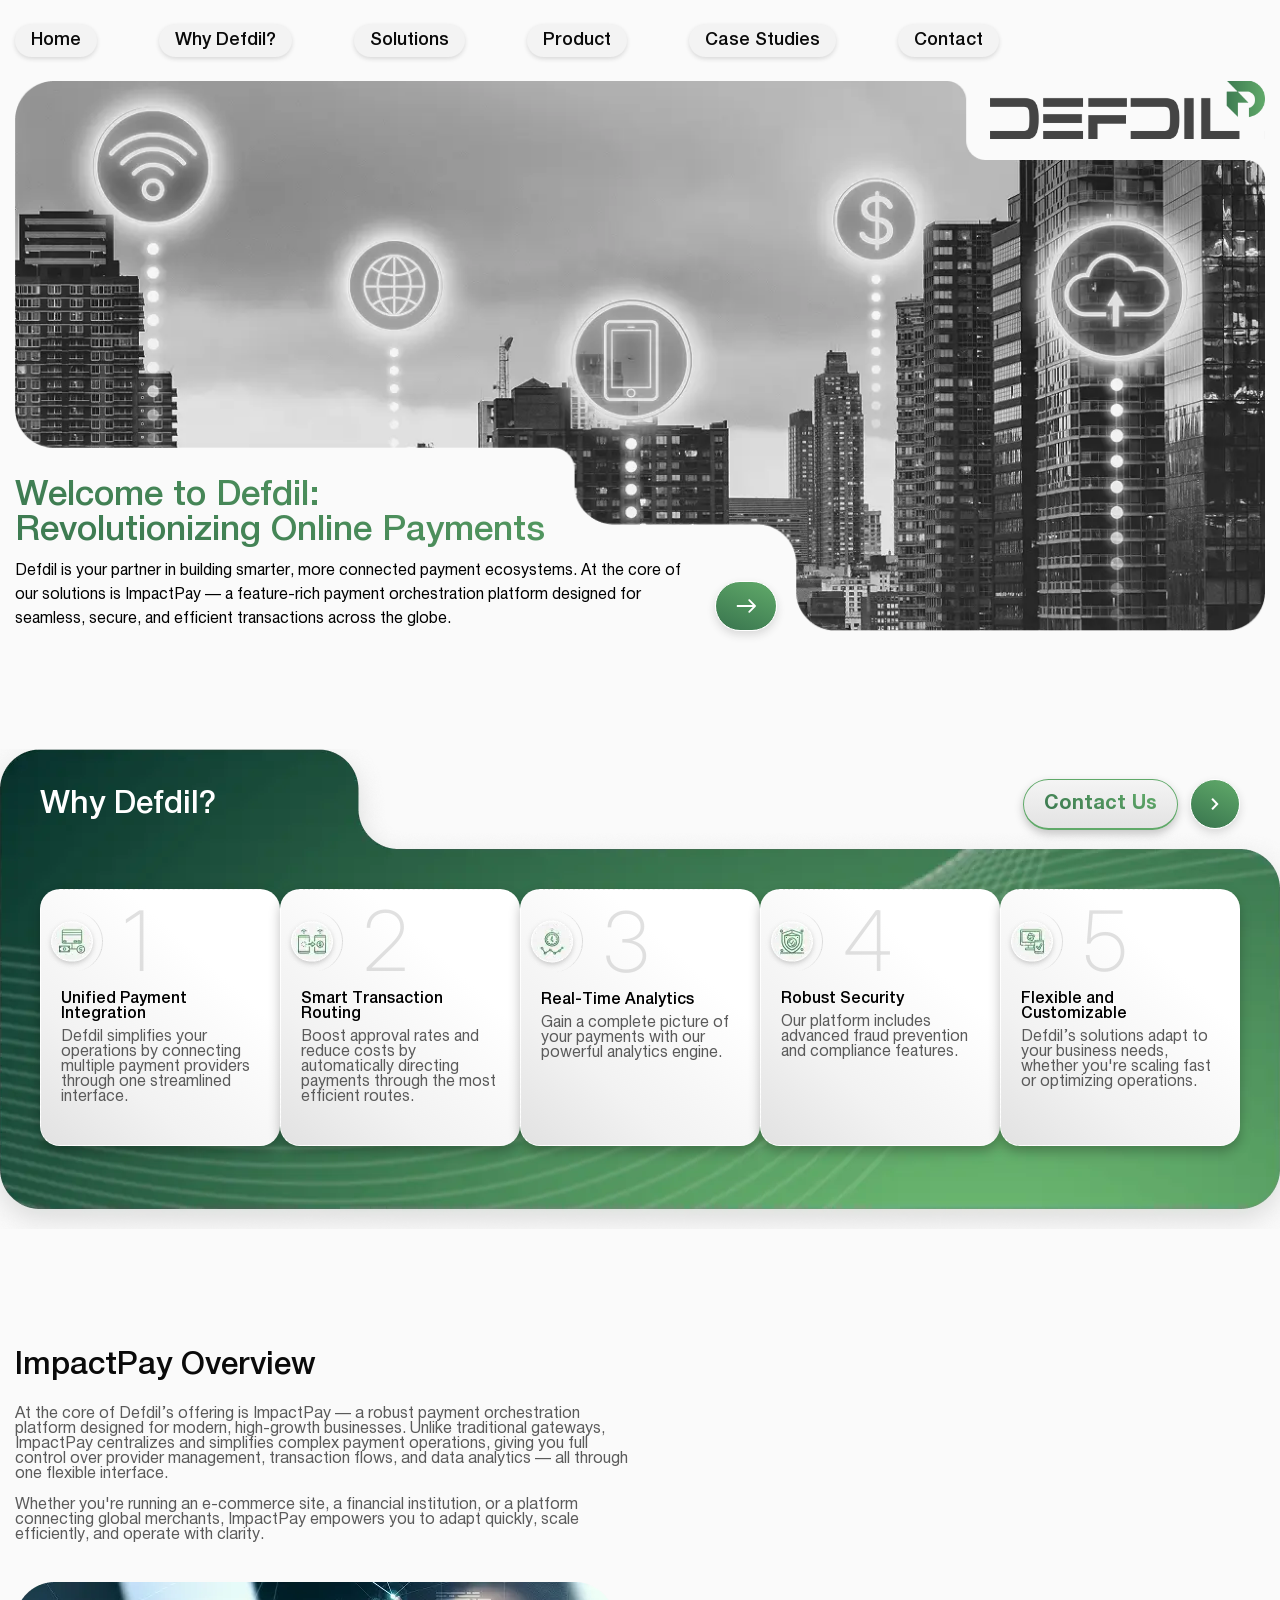
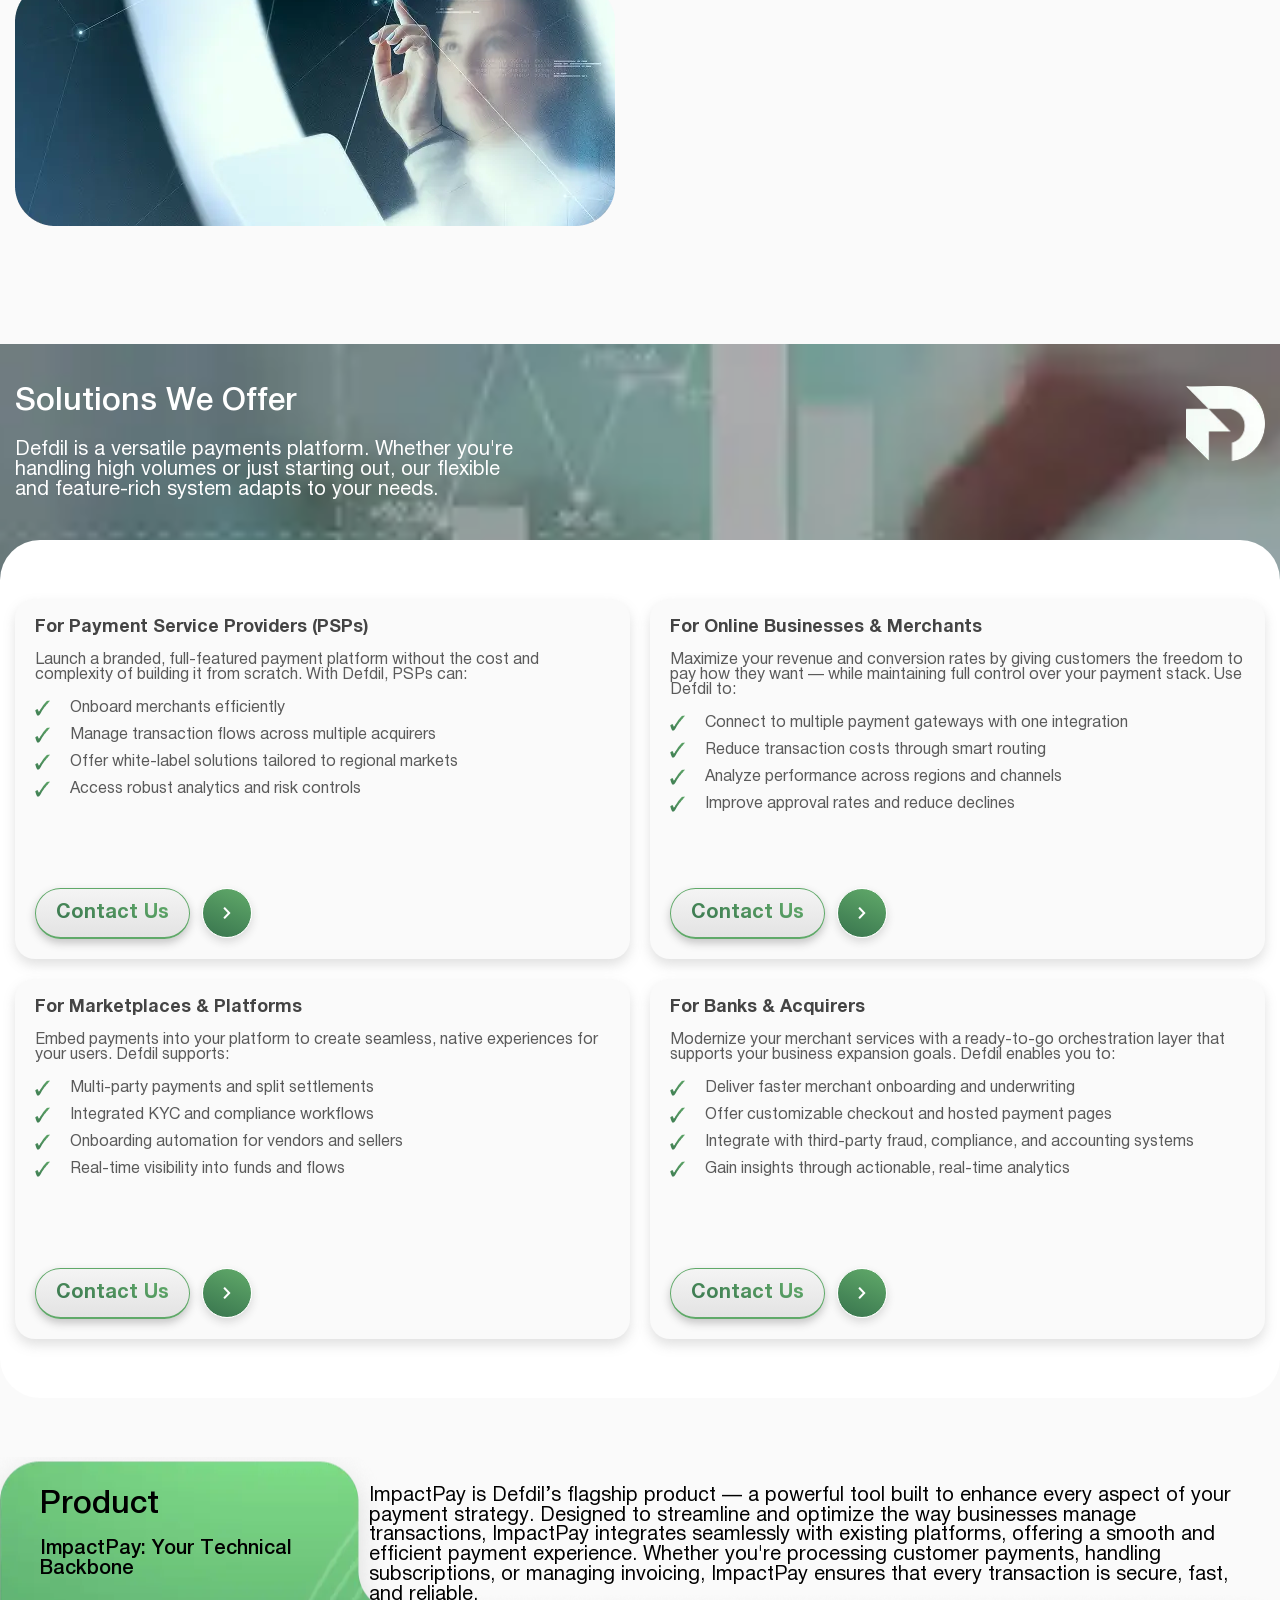
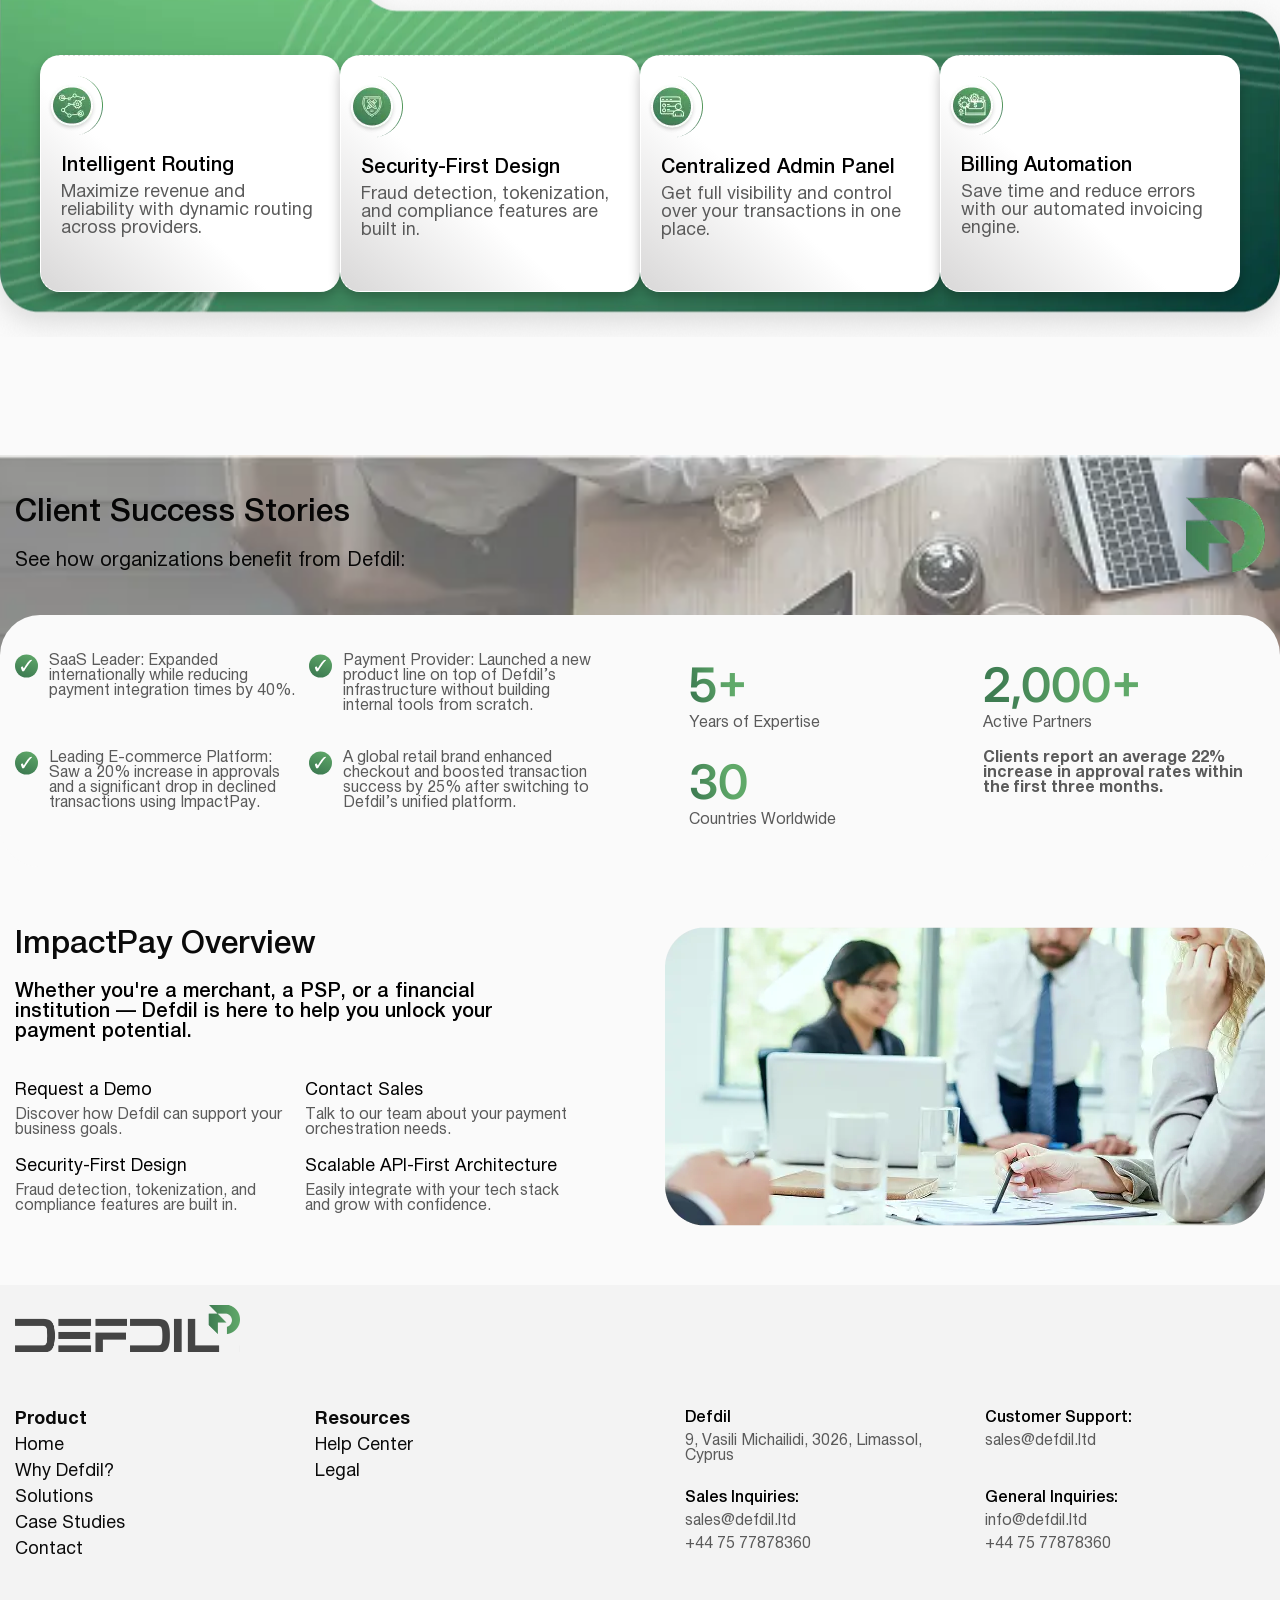
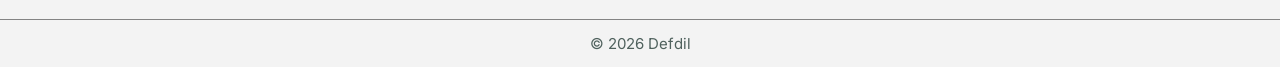
<file: index.html>
<!doctype html>
<html lang="en">

<head>
	<title>Defdil | Main Page</title>
	<meta charset="UTF-8">
	<meta name="format-detection" content="telephone=no">
	<!-- <style>body{opacity: 0;}</style> -->
	<link rel="stylesheet" href="css/style.min.css?_v=20250503183938">
	<link rel="shortcut icon" href="favicon.ico">
	<!-- <meta name="robots" content="noindex, nofollow"> -->
	<meta name="viewport" content="width=device-width, initial-scale=1.0">
</head>

<body>
	<div class="wrapper">
		<header class="header">
			<div class="header__container">
				<div class="header__menu menu">
					<img src="img/logo.svg" class="header__logo" alt="Defdil" />
					<nav class="menu__body">
						<ul class="menu__list">
							<li class="menu__item">
								<a href="#" data-goto=".hero" class="menu__link">Home</a>
							</li>
							<li class="menu__item">
								<a href="#" data-goto=".why" class="menu__link">Why Defdil?</a>
							</li>
							<li class="menu__item">
								<a href="#" data-goto=".solutions" class="menu__link">Solutions</a>
							</li>
							<li class="menu__item">
								<a href="#" data-goto=".product" class="menu__link">Product</a>
							</li>
							<li class="menu__item">
								<a href="#" data-goto=".stories" class="menu__link">Case Studies</a>
							</li>
							<li class="menu__item">
								<a href="contact.html" class="menu__link">Contact</a>
							</li>
						</ul>
					</nav>
					<button type="button" class="menu__icon icon-menu">
						<span></span> <span class="sr-only">Menu</span>
					</button>
				</div>
			</div>
		</header>

		<main class="page">
			<section class="hero">
				<div class="hero__container">
					<div class="hero__main">
						<img src="img/hero.webp" class="hero__img" alt="Hero" />
						<img src="img/hero-tab.webp" class="hero__img" alt="Hero" />
						<img src="img/hero-mob.webp" class="hero__img" alt="Hero" />
						<div class="hero__logo">
							<img src="img/logo.svg" alt="Defdil" />
						</div>
						<div class="hero__content">
							<div class="hero__title">
								<h1>
									Welcome to Defdil: <br />
									Revolutionizing Online Payments
								</h1>
							</div>
							<div>
								<p>
									Defdil is your partner in building smarter, more connected
									payment ecosystems. At the core of our solutions is
									ImpactPay — a feature-rich payment orchestration platform
									designed for seamless, secure, and efficient transactions
									across the globe.
								</p>
								<a href="#" data-goto=".why" data-da=".hero__title, 767, 1" class="btn btn-green btn-hero">
									<span class="sr-only">Screen reader link</span>
									<svg width="22" height="16" viewBox="0 0 22 16" fill="none" xmlns="http://www.w3.org/2000/svg">
										<path d="M21.6302 8.70711C22.0207 8.31658 22.0207 7.68342 21.6302 7.29289L15.2662 0.928932C14.8757 0.538408 14.2426 0.538408 13.852 0.928932C13.4615 1.31946 13.4615 1.95262 13.852 2.34315L19.5089 8L13.852 13.6569C13.4615 14.0474 13.4615 14.6805 13.852 15.0711C14.2426 15.4616 14.8757 15.4616 15.2662 15.0711L21.6302 8.70711ZM0.923096 8V9H20.9231V8V7H0.923096V8Z" fill="" />
									</svg>
									<svg width="8" height="12" viewBox="0 0 8 12" fill="none" xmlns="http://www.w3.org/2000/svg">
										<path d="M0.646042 1.06645C0.451957 1.26191 0.452515 1.57753 0.647289 1.77231L4.52181 5.64683C4.71693 5.84194 4.7171 6.15823 4.5222 6.35355L0.647765 10.2364C0.452867 10.4318 0.453039 10.7481 0.648151 10.9432L1.35143 11.6464C1.54669 11.8417 1.86327 11.8417 2.05854 11.6464L7.35143 6.35355C7.54669 6.15829 7.54669 5.84171 7.35143 5.64645L2.05979 0.354805C1.86404 0.159055 1.54649 0.159616 1.35143 0.356056L0.646042 1.06645Z" fill="" />
									</svg>
								</a>
							</div>
						</div>
					</div>
				</div>
			</section>
			<section class="why">
				<div class="why__container">
					<div class="why__heading">
						<h2 class="why__title">Why Defdil?</h2>
						<div class="why__btns" data-da=".why__container, 767, 2">
							<a href="contact.html" class="btn btn-text">
								<span class="sr-only">Screen reader link</span>
								<span>Contact Us</span>
							</a>
							<a href="contact.html" data-goto=".why" class="btn btn-green">
								<span class="sr-only">Screen reader link</span>
								<svg width="8" height="12" viewBox="0 0 8 12" fill="none" xmlns="http://www.w3.org/2000/svg">
									<path d="M0.646042 1.06645C0.451957 1.26191 0.452515 1.57753 0.647289 1.77231L4.52181 5.64683C4.71693 5.84194 4.7171 6.15823 4.5222 6.35355L0.647765 10.2364C0.452867 10.4318 0.453039 10.7481 0.648151 10.9432L1.35143 11.6464C1.54669 11.8417 1.86327 11.8417 2.05854 11.6464L7.35143 6.35355C7.54669 6.15829 7.54669 5.84171 7.35143 5.64645L2.05979 0.354805C1.86404 0.159055 1.54649 0.159616 1.35143 0.356056L0.646042 1.06645Z" fill="" />
								</svg>
							</a>
						</div>
					</div>
					<div class="why__wrapper">
						<div class="why__item">
							<div class="why__item-top">
								<div class="why__item-icon">
									<img src="img/icons/1.webp" alt="icon-1" />
								</div>
								<span class="why__item-num">1</span>
							</div>
							<h3 class="why__item-heading">Unified Payment Integration</h3>
							<p class="why__item-desc">
								Defdil simplifies your operations by connecting multiple payment
								providers through one streamlined interface.
							</p>
						</div>
						<div class="why__item">
							<div class="why__item-top">
								<div class="why__item-icon">
									<img src="img/icons/2.webp" alt="icon-1" />
								</div>
								<span class="why__item-num">2</span>
							</div>
							<h3 class="why__item-heading">Smart Transaction Routing</h3>
							<p class="why__item-desc">
								Boost approval rates and reduce costs by automatically directing
								payments through the most efficient routes.
							</p>
						</div>
						<div class="why__item">
							<div class="why__item-top">
								<div class="why__item-icon">
									<img src="img/icons/3.webp" alt="icon-1" />
								</div>
								<span class="why__item-num">3</span>
							</div>
							<h3 class="why__item-heading">Real-Time Analytics</h3>
							<p class="why__item-desc">
								Gain a complete picture of your payments with our powerful
								analytics engine.
							</p>
						</div>
						<div class="why__item">
							<div class="why__item-top">
								<div class="why__item-icon">
									<img src="img/icons/4.webp" alt="icon-1" />
								</div>
								<span class="why__item-num">4</span>
							</div>
							<h3 class="why__item-heading">Robust Security</h3>
							<p class="why__item-desc">
								Our platform includes advanced fraud prevention and compliance
								features.
							</p>
						</div>
						<div class="why__item">
							<div class="why__item-top">
								<div class="why__item-icon">
									<img src="img/icons/5.webp" alt="icon-1" />
								</div>
								<span class="why__item-num">5</span>
							</div>
							<h3 class="why__item-heading">Flexible and Customizable</h3>
							<p class="why__item-desc">
								Defdil’s solutions adapt to your business needs, whether you're
								scaling fast or optimizing operations.
							</p>
						</div>
					</div>
				</div>
			</section>
			<section class="overview">
				<div class="overview__container">
					<div class="overview__wrapper">
						<div class="overview__content">
							<h2 class="overview__title">ImpactPay Overview</h2>
							<p>
								At the core of Defdil’s offering is ImpactPay — a robust payment
								orchestration platform designed for modern, high-growth
								businesses. Unlike traditional gateways, ImpactPay centralizes
								and simplifies complex payment operations, giving you full
								control over provider management, transaction flows, and data
								analytics — all through one flexible interface.
							</p>
							<p>
								Whether you're running an e-commerce site, a financial
								institution, or a platform connecting global merchants,
								ImpactPay empowers you to adapt quickly, scale efficiently, and
								operate with clarity.
							</p>
						</div>
						<div class="overview__img" data-da=".overview__content, 767, 1">
							<img src="img/overview.webp" alt="Overview" />
						</div>
					</div>
				</div>
			</section>
			<section class="solutions">
				<div class="solutions__container">
					<div class="solutions__top">
						<div class="solutions__top-wrapper">
							<div>
								<h2 class="solutions__title">Solutions We Offer</h2>
								<p>
									Defdil is a versatile payments platform. Whether you're
									handling high volumes or just starting out, our flexible and
									feature-rich system adapts to your needs.
								</p>
							</div>
							<div>
								<img src="img/solutions-icon.webp" alt="Solutions" />
							</div>
						</div>
					</div>
				</div>
				<div class="solutions__wrapper-white">
					<div class="solutions__container-white">
						<div class="solutions__item">
							<h3 class="solutions__item-title">
								For Payment Service Providers (PSPs)
							</h3>
							<p class="solutions__item-desc">
								Launch a branded, full-featured payment platform without the
								cost and complexity of building it from scratch. With Defdil,
								PSPs can:
							</p>
							<ul class="solutions__item-list">
								<li>Onboard merchants efficiently</li>
								<li>Manage transaction flows across multiple acquirers</li>
								<li>
									Offer white-label solutions tailored to regional markets
								</li>
								<li>Access robust analytics and risk controls</li>
							</ul>
							<div class="why__btns solutions__btns">
								<a href="contact.html" class="btn btn-text">
									<span>Contact Us</span>
									<span class="sr-only">Screen reader link</span>
								</a>
								<a href="contact.html" class="btn btn-green">
									<span class="sr-only">Screen reader link</span>
									<svg width="8" height="12" viewBox="0 0 8 12" fill="none" xmlns="http://www.w3.org/2000/svg">
										<path d="M0.646042 1.06645C0.451957 1.26191 0.452515 1.57753 0.647289 1.77231L4.52181 5.64683C4.71693 5.84194 4.7171 6.15823 4.5222 6.35355L0.647765 10.2364C0.452867 10.4318 0.453039 10.7481 0.648151 10.9432L1.35143 11.6464C1.54669 11.8417 1.86327 11.8417 2.05854 11.6464L7.35143 6.35355C7.54669 6.15829 7.54669 5.84171 7.35143 5.64645L2.05979 0.354805C1.86404 0.159055 1.54649 0.159616 1.35143 0.356056L0.646042 1.06645Z" fill="" />
									</svg>
								</a>
							</div>
						</div>
						<div class="solutions__item">
							<h3 class="solutions__item-title">
								For Online Businesses & Merchants
							</h3>
							<p class="solutions__item-desc">
								Maximize your revenue and conversion rates by giving customers
								the freedom to pay how they want — while maintaining full
								control over your payment stack. Use Defdil to:
							</p>
							<ul class="solutions__item-list">
								<li>
									Connect to multiple payment gateways with one integration
								</li>
								<li>Reduce transaction costs through smart routing</li>
								<li>Analyze performance across regions and channels</li>
								<li>Improve approval rates and reduce declines</li>
							</ul>
							<div class="why__btns solutions__btns">
								<a href="contact.html" class="btn btn-text">
									<span>Contact Us</span>
									<span class="sr-only">Screen reader link</span>
								</a>
								<a href="contact.html" class="btn btn-green">
									<span class="sr-only">Screen reader link</span>
									<svg width="8" height="12" viewBox="0 0 8 12" fill="none" xmlns="http://www.w3.org/2000/svg">
										<path d="M0.646042 1.06645C0.451957 1.26191 0.452515 1.57753 0.647289 1.77231L4.52181 5.64683C4.71693 5.84194 4.7171 6.15823 4.5222 6.35355L0.647765 10.2364C0.452867 10.4318 0.453039 10.7481 0.648151 10.9432L1.35143 11.6464C1.54669 11.8417 1.86327 11.8417 2.05854 11.6464L7.35143 6.35355C7.54669 6.15829 7.54669 5.84171 7.35143 5.64645L2.05979 0.354805C1.86404 0.159055 1.54649 0.159616 1.35143 0.356056L0.646042 1.06645Z" fill="" />
									</svg>
								</a>
							</div>
						</div>
						<div class="solutions__item">
							<h3 class="solutions__item-title">For Marketplaces & Platforms</h3>
							<p class="solutions__item-desc">
								Embed payments into your platform to create seamless, native
								experiences for your users. Defdil supports:
							</p>
							<ul class="solutions__item-list">
								<li>Multi-party payments and split settlements</li>
								<li>Integrated KYC and compliance workflows</li>
								<li>Onboarding automation for vendors and sellers</li>
								<li>Real-time visibility into funds and flows</li>
							</ul>
							<div class="why__btns solutions__btns">
								<a href="contact.html" class="btn btn-text">
									<span>Contact Us</span>
									<span class="sr-only">Screen reader link</span>
								</a>
								<a href="contact.html" class="btn btn-green">
									<span class="sr-only">Screen reader link</span>
									<svg width="8" height="12" viewBox="0 0 8 12" fill="none" xmlns="http://www.w3.org/2000/svg">
										<path d="M0.646042 1.06645C0.451957 1.26191 0.452515 1.57753 0.647289 1.77231L4.52181 5.64683C4.71693 5.84194 4.7171 6.15823 4.5222 6.35355L0.647765 10.2364C0.452867 10.4318 0.453039 10.7481 0.648151 10.9432L1.35143 11.6464C1.54669 11.8417 1.86327 11.8417 2.05854 11.6464L7.35143 6.35355C7.54669 6.15829 7.54669 5.84171 7.35143 5.64645L2.05979 0.354805C1.86404 0.159055 1.54649 0.159616 1.35143 0.356056L0.646042 1.06645Z" fill="" />
									</svg>
								</a>
							</div>
						</div>
						<div class="solutions__item">
							<h3 class="solutions__item-title">For Banks & Acquirers</h3>
							<p class="solutions__item-desc">
								Modernize your merchant services with a ready-to-go
								orchestration layer that supports your business expansion goals.
								Defdil enables you to:
							</p>
							<ul class="solutions__item-list">
								<li>Deliver faster merchant onboarding and underwriting</li>
								<li>Offer customizable checkout and hosted payment pages</li>
								<li>
									Integrate with third-party fraud, compliance, and accounting
									systems
								</li>
								<li>Gain insights through actionable, real-time analytics</li>
							</ul>
							<div class="why__btns solutions__btns">
								<a href="contact.html" class="btn btn-text">
									<span>Contact Us</span>
									<span class="sr-only">Screen reader link</span>
								</a>
								<a href="contact.html" class="btn btn-green">
									<span class="sr-only">Screen reader link</span>
									<svg width="8" height="12" viewBox="0 0 8 12" fill="none" xmlns="http://www.w3.org/2000/svg">
										<path d="M0.646042 1.06645C0.451957 1.26191 0.452515 1.57753 0.647289 1.77231L4.52181 5.64683C4.71693 5.84194 4.7171 6.15823 4.5222 6.35355L0.647765 10.2364C0.452867 10.4318 0.453039 10.7481 0.648151 10.9432L1.35143 11.6464C1.54669 11.8417 1.86327 11.8417 2.05854 11.6464L7.35143 6.35355C7.54669 6.15829 7.54669 5.84171 7.35143 5.64645L2.05979 0.354805C1.86404 0.159055 1.54649 0.159616 1.35143 0.356056L0.646042 1.06645Z" fill="" />
									</svg>
								</a>
							</div>
						</div>
					</div>
				</div>
			</section>
			<section class="product">
				<div class="product__container">
					<div class="product__top">
						<div>
							<h2 class="product__title">Product</h2>
							<p class="product__title-desc">
								ImpactPay: Your Technical Backbone
							</p>
						</div>
						<p class="product__top-desc">
							ImpactPay is Defdil’s flagship product — a powerful tool built to
							enhance every aspect of your payment strategy. Designed to
							streamline and optimize the way businesses manage transactions,
							ImpactPay integrates seamlessly with existing platforms, offering a
							smooth and efficient payment experience. Whether you're processing
							customer payments, handling subscriptions, or managing invoicing,
							ImpactPay ensures that every transaction is secure, fast, and
							reliable.
						</p>
					</div>
					<div class="product__wrapper">
						<div class="product__item">
							<div class="product__icon">
								<img src="img/icons/routing.webp" alt="routing" />
							</div>
							<h3 class="product__item-title">Intelligent Routing</h3>
							<p class="product__item-desc">
								Maximize revenue and reliability with dynamic routing across
								providers.
							</p>
						</div>
						<div class="product__item">
							<div class="product__icon">
								<img src="img/icons/design.webp" alt="design" />
							</div>
							<h3 class="product__item-title">Security-First Design</h3>
							<p class="product__item-desc">
								Fraud detection, tokenization, and compliance features are built
								in.
							</p>
						</div>
						<div class="product__item">
							<div class="product__icon">
								<img src="img/icons/admin.webp" alt="admin" />
							</div>
							<h3 class="product__item-title">Centralized Admin Panel</h3>
							<p class="product__item-desc">
								Get full visibility and control over your transactions in one
								place.
							</p>
						</div>
						<div class="product__item">
							<div class="product__icon">
								<img src="img/icons/billing.webp" alt="billing" />
							</div>
							<h3 class="product__item-title">Billing Automation</h3>
							<p class="product__item-desc">
								Save time and reduce errors with our automated invoicing engine.
							</p>
						</div>
					</div>
				</div>
			</section>
			<section class="stories">
				<div class="stories__container">
					<div class="stories__top">
						<div class="stories__top-wrapper">
							<div>
								<h2 class="stories__title">Client Success Stories</h2>
								<p>See how organizations benefit from Defdil:</p>
							</div>
							<div>
								<img src="img/stories-icon.webp" alt="Stories" />
							</div>
						</div>
					</div>
				</div>
				<div class="stories__wrapper-white">
					<div class="stories__container-white">
						<ul class="stories__list">
							<li>
								SaaS Leader: Expanded internationally while reducing payment
								integration times by 40%.
							</li>
							<li>
								Payment Provider: Launched a new product line on top of Defdil’s
								infrastructure without building internal tools from scratch.
							</li>
							<li>
								Leading E-commerce Platform: Saw a 20% increase in approvals and
								a significant drop in declined transactions using ImpactPay.
							</li>
							<li>
								A global retail brand enhanced checkout and boosted transaction
								success by 25% after switching to Defdil’s unified platform.
							</li>
						</ul>
						<div class="stories__stats">
							<div class="stories__stats-item">
								<span>5+</span>
								<p>Years of Expertise</p>
							</div>
							<div class="stories__stats-item">
								<span>2,000+</span>
								<p>Active Partners</p>
							</div>
							<div class="stories__stats-item">
								<span>30</span>
								<p>Сountries Worldwide</p>
							</div>
							<div class="stories__stats-item">
								<p>
									Clients report an average 22% increase in approval rates
									within the first three months.
								</p>
							</div>
						</div>
					</div>
				</div>
			</section>
			<section class="impactpay">
				<div class="impactpay__container">
					<div class="impactpay__wrapper">
						<div class="impactpay__content">
							<h2 class="impactpay__title">ImpactPay Overview</h2>
							<p class="impactpay__desc">
								Whether you're a merchant, a PSP, or a financial institution —
								Defdil is here to help you unlock your payment potential.
							</p>
							<div class="impactpay__items">
								<div class="impactpay__item">
									<h3 class="impactpay__item-title">Request a Demo</h3>
									<p class="impactpay__item-desc">
										Discover how Defdil can support your business goals.
									</p>
								</div>
								<div class="impactpay__item">
									<h3 class="impactpay__item-title">Contact Sales</h3>
									<p class="impactpay__item-desc">
										Talk to our team about your payment orchestration needs.
									</p>
								</div>
								<div class="impactpay__item">
									<h3 class="impactpay__item-title">Security-First Design</h3>
									<p class="impactpay__item-desc">
										Fraud detection, tokenization, and compliance features
										are built in.
									</p>
								</div>
								<div class="impactpay__item">
									<h3 class="impactpay__item-title">
										Scalable API-First Architecture
									</h3>
									<p class="impactpay__item-desc">
										Easily integrate with your tech stack and grow with
										confidence.
									</p>
								</div>
							</div>
						</div>
						<img src="img/impactpay.webp" data-da=".impactpay__content, 767, 2" alt="ImpactPay" />
					</div>
				</div>
			</section>
		</main>
		<footer class="footer">
			<div class="footer__container">
				<div class="footer__logo">
					<img src="img/logo.svg" alt="Defdil" />
				</div>
				<div class="footer__wrapper">
					<div class="footer__contacts">
						<div class="footer__contacts-item">
							<p class="footer__contacts-heading">Defdil</p>
							<span class="footer__contacts-desc">9, Vasili Michailidi, 3026, Limassol, Cyprus</span>
						</div>
						<div class="footer__contacts-item">
							<p class="footer__contacts-heading">Customer Support:</p>
							<span class="footer__contacts-desc">sales@defdil.ltd</span>
						</div>
						<div class="footer__contacts-item">
							<p class="footer__contacts-heading">Sales Inquiries:</p>
							<span class="footer__contacts-desc">sales@defdil.ltd</span>
							<span class="footer__contacts-desc">+44 75 77878360</span>
						</div>
						<div class="footer__contacts-item">
							<p class="footer__contacts-heading">General Inquiries:</p>
							<span class="footer__contacts-desc">info@defdil.ltd</span>
							<span class="footer__contacts-desc">+44 75 77878360</span>
						</div>
					</div>
					<div class="footer__nav" data-da=".footer__wrapper, 767, 0">
						<div class="footer__nav-item">
							<p class="footer__nav-heading">Product</p>
							<a href="#" class="footer__nav-link" data-goto=".hero">Home</a>
							<a href="#" class="footer__nav-link" data-goto=".why">Why Defdil?</a>
							<a href="#" class="footer__nav-link" data-goto=".solutions">Solutions</a>
							<a href="#" class="footer__nav-link" data-goto=".stories">Case Studies</a>
							<a href="contact.html" class="footer__nav-link">Contact</a>
						</div>
						<div class="footer__nav-item">
							<p class="footer__nav-heading">Resources</p>
							<a href="contact.html" class="footer__nav-link">Help Center</a>
							<a href="legal.html" class="footer__nav-link">Legal</a>
						</div>
					</div>
				</div>
			</div>
			<div class="footer__copyright">
				<span>&copy;
					<script>
						document.write(new Date().getFullYear());
					</script>
					Defdil
				</span>
			</div>
		</footer>

	</div>
	<script src="js/app.min.js?_v=20250503183938"></script>
</body>

</html>
</file>
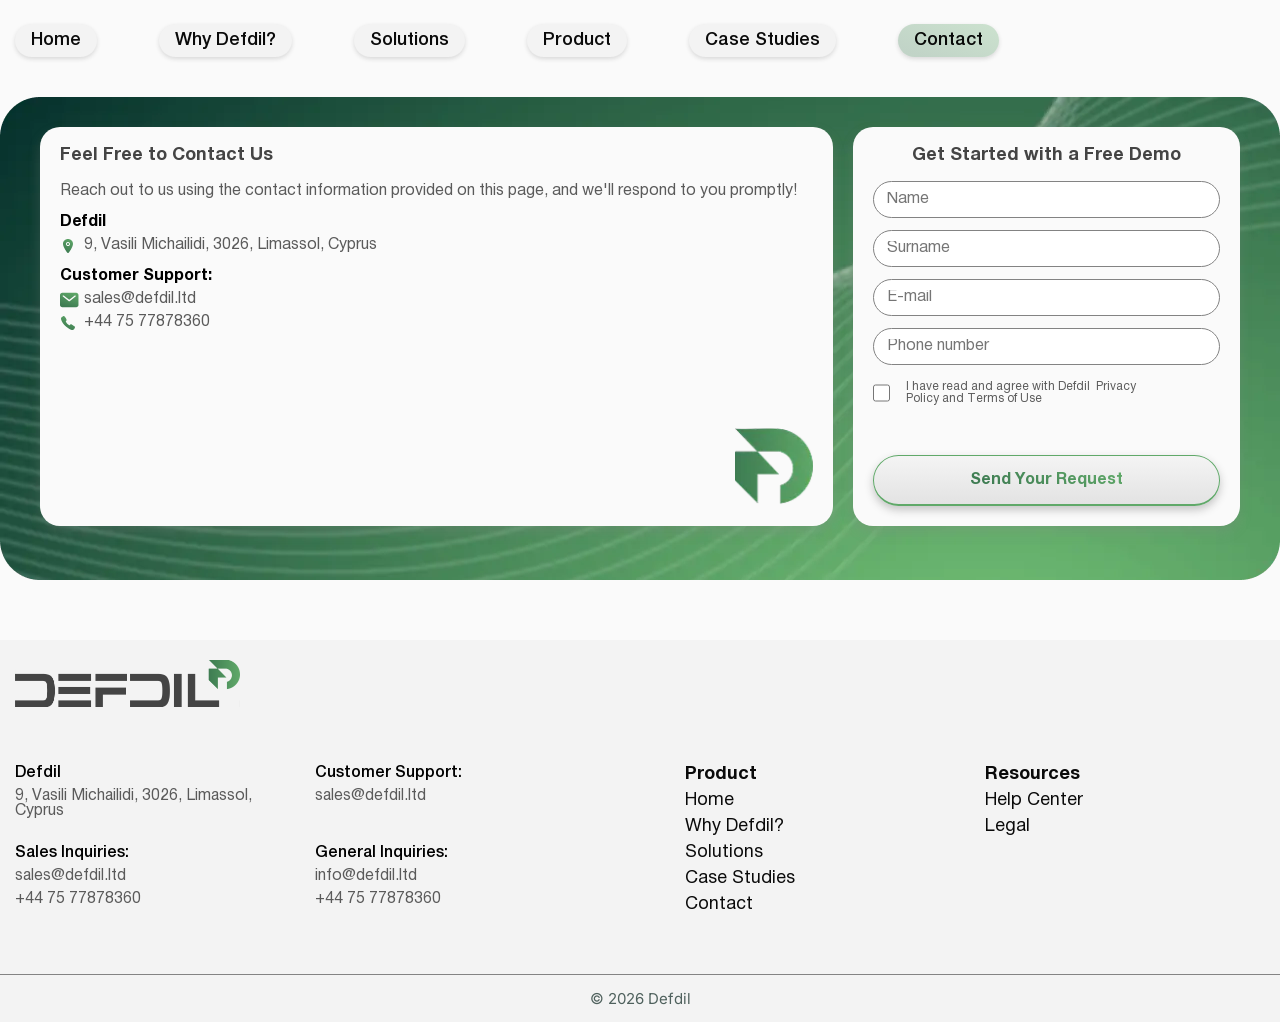
<file: contact.html>
<!doctype html>
<html lang="en">

<head>
	<title>Defdil | Contact Us</title>
	<meta charset="UTF-8">
	<meta name="format-detection" content="telephone=no">
	<!-- <style>body{opacity: 0;}</style> -->
	<link rel="stylesheet" href="css/style.min.css?_v=20250503183938">
	<link rel="shortcut icon" href="favicon.ico">
	<!-- <meta name="robots" content="noindex, nofollow"> -->
	<meta name="viewport" content="width=device-width, initial-scale=1.0">
</head>

<body>
	<div class="wrapper">
		<div id="form-message" aria-hidden="false" class="popup">
			<div class="popup__wrapper">
				<div class="popup__content">
					<button data-close="" type="button" class="popup__close">
						<svg width="23" height="23" viewBox="0 0 23 23" fill="none" xmlns="http://www.w3.org/2000/svg">
							<path opacity="0.850056" d="M1.73333 1.48883L21.5469 21.0288" stroke="#979797" stroke-linecap="square"></path>
							<path opacity="0.850056" d="M21.2667 1.48883L1.45309 21.0288" stroke="#979797" stroke-linecap="square"></path>
						</svg>
					</button>
					<div class="popup__text">Form successfully submitted!</div>
				</div>
			</div>
		</div>

		<header class="header">
			<div class="header__container">
				<div class="header__menu menu">
					<img src="img/logo.svg" class="header__logo" alt="Defdil" />
					<nav class="menu__body">
						<ul class="menu__list">
							<li class="menu__item">
								<a href="index.html" class="menu__link">Home</a>
							</li>
							<li class="menu__item">
								<a href="index.html" class="menu__link">Why Defdil?</a>
							</li>
							<li class="menu__item">
								<a href="index.html" class="menu__link">Solutions</a>
							</li>
							<li class="menu__item">
								<a href="index.html" class="menu__link">Product</a>
							</li>
							<li class="menu__item">
								<a href="index.html" class="menu__link">Case Studies</a>
							</li>
							<li class="menu__item">
								<a href="contact.html" class="menu__link active">Contact</a>
							</li>
						</ul>
					</nav>
					<button type="button" class="menu__icon icon-menu"><span></span></button>
				</div>
			</div>
		</header>
		<main class="page">
			<section class="contact">
				<div class="contact__container">
					<div class="contact__wrapper">
						<div class="contact__info">
							<h2 class="contact__title">Feel Free to Contact Us</h2>
							<p class="contact__desc">
								Reach out to us using the contact information provided on this
								page, and we'll respond to you promptly!
							</p>
							<h3 class="contact__heading">Defdil</h3>
							<p class="contact__info-desc address">
								9, Vasili Michailidi, 3026, Limassol, Cyprus
							</p>
							<h3 class="contact__heading">Customer Support:</h3>
							<p class="contact__info-desc mail">sales@defdil.ltd</p>
							<p class="contact__info-desc phone">+44 75 77878360</p>
							<img src="img/stories-icon.webp" alt="Defdil" />
						</div>
						<form class="contact__form" action="files/sendmail/sendmail.php" method="POST" data-popup-message="#form-message" data-ajax>
							<h2 class="contact__title">Get Started with a Free Demo</h2>
							<input type="text" id="name" name="name" required placeholder="Name " />
							<input type="text" id="surname" name="surname" required placeholder="Surname " />
							<input type="email" id="email" name="email" required placeholder="E-mail " />
							<input type="text" name="phone" id="phone" placeholder="Phone number " />

							<div class="contact__form-row contact__form-row-checkbox">
								<input type="checkbox" class="custom-checkbox" id="check" name="check" required value="yes" />
								<label for="check"></label>
								<p>
									I have read and agree with Defdil  Privacy Policy and Terms
									of Use
								</p>
							</div>

							<button class="form-btn btn btn-text" type="submit">
								<span>Send Your Request</span>
							</button>
						</form>
					</div>
				</div>
			</section>
		</main>
		<footer class="footer">
			<div class="footer__container">
				<div class="footer__logo">
					<img src="img/logo.svg" alt="Defdil" />
				</div>
				<div class="footer__wrapper">
					<div class="footer__contacts">
						<div class="footer__contacts-item">
							<p class="footer__contacts-heading">Defdil</p>
							<span class="footer__contacts-desc">9, Vasili Michailidi, 3026, Limassol, Cyprus</span>
						</div>
						<div class="footer__contacts-item">
							<p class="footer__contacts-heading">Customer Support:</p>
							<span class="footer__contacts-desc">sales@defdil.ltd</span>
						</div>
						<div class="footer__contacts-item">
							<p class="footer__contacts-heading">Sales Inquiries:</p>
							<span class="footer__contacts-desc">sales@defdil.ltd</span>
							<span class="footer__contacts-desc">+44 75 77878360</span>
						</div>
						<div class="footer__contacts-item">
							<p class="footer__contacts-heading">General Inquiries:</p>
							<span class="footer__contacts-desc">info@defdil.ltd</span>
							<span class="footer__contacts-desc">+44 75 77878360</span>
						</div>
					</div>
					<div class="footer__nav" data-da=".footer__wrapper, 767, 0">
						<div class="footer__nav-item">
							<p class="footer__nav-heading">Product</p>
							<a href="index.html" class="footer__nav-link">Home</a>
							<a href="index.html" class="footer__nav-link">Why Defdil?</a>
							<a href="index.html" class="footer__nav-link">Solutions</a>
							<a href="index.html" class="footer__nav-link">Case Studies</a>
							<a href="contact.html" class="footer__nav-link">Contact</a>
						</div>
						<div class="footer__nav-item">
							<p class="footer__nav-heading">Resources</p>
							<a href="contact.html" class="footer__nav-link">Help Center</a>
							<a href="legal.html" class="footer__nav-link">Legal</a>
						</div>
					</div>
				</div>
			</div>
			<div class="footer__copyright">
				<span>&copy;
					<script>
						document.write(new Date().getFullYear());
					</script>
					Defdil
				</span>
			</div>
		</footer>
	</div>
	<script src="js/app.min.js?_v=20250503183938"></script>
</body>

</html>
</file>
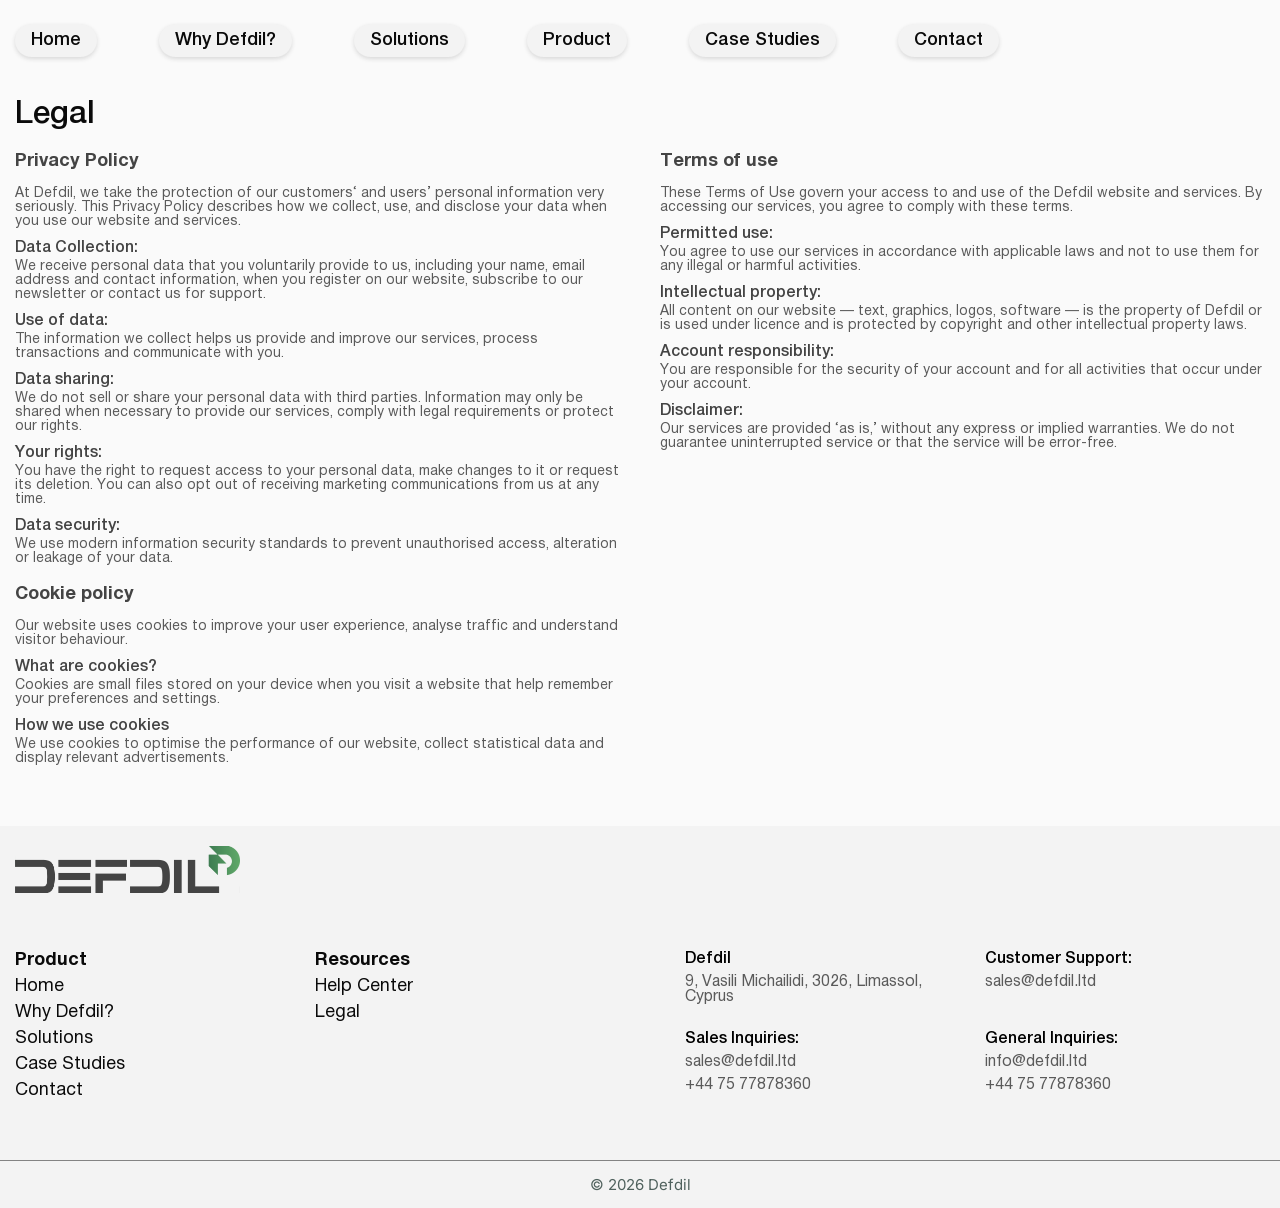
<file: legal.html>
<!doctype html>
<html lang="en">

<head>
	<title>Defdil | Legal</title>
	<meta charset="UTF-8">
	<meta name="format-detection" content="telephone=no">
	<!-- <style>body{opacity: 0;}</style> -->
	<link rel="stylesheet" href="css/style.min.css?_v=20250503183938">
	<link rel="shortcut icon" href="favicon.ico">
	<!-- <meta name="robots" content="noindex, nofollow"> -->
	<meta name="viewport" content="width=device-width, initial-scale=1.0">
</head>

<body>
	<div class="wrapper">
		<header class="header">
			<div class="header__container">
				<div class="header__menu menu">
					<img src="img/logo.svg" class="header__logo" alt="Defdil" />
					<nav class="menu__body">
						<ul class="menu__list">
							<li class="menu__item">
								<a href="index.html" class="menu__link">Home</a>
							</li>
							<li class="menu__item">
								<a href="index.html" class="menu__link">Why Defdil?</a>
							</li>
							<li class="menu__item">
								<a href="index.html" class="menu__link">Solutions</a>
							</li>
							<li class="menu__item">
								<a href="index.html" class="menu__link">Product</a>
							</li>
							<li class="menu__item">
								<a href="index.html" class="menu__link">Case Studies</a>
							</li>
							<li class="menu__item">
								<a href="contact.html" class="menu__link">Contact</a>
							</li>
						</ul>
					</nav>
					<button type="button" class="menu__icon icon-menu"><span></span></button>
				</div>
			</div>
		</header>

		<main class="page">
			<section class="legal">
				<div class="legal__container">
					<h1 class="legal__title">Legal</h1>
					<div class="legal__wrapper">
						<div class="legal__privacy">
							<h2 class="legal__heading">Privacy Policy</h2>
							<p class="legal__desc">
								At Defdil, we take the protection of our customers‘ and users’
								personal information very seriously. This Privacy Policy
								describes how we collect, use, and disclose your data when you
								use our website and services.
							</p>
							<h3 class="legal__subheading">Data Collection:</h3>
							<p class="legal__desc">
								We receive personal data that you voluntarily provide to us,
								including your name, email address and contact information, when
								you register on our website, subscribe to our newsletter or
								contact us for support.
							</p>
							<h3 class="legal__subheading">Use of data:</h3>
							<p class="legal__desc">
								The information we collect helps us provide and improve our
								services, process transactions and communicate with you.
							</p>
							<h3 class="legal__subheading">Data sharing:</h3>
							<p class="legal__desc">
								We do not sell or share your personal data with third parties.
								Information may only be shared when necessary to provide our
								services, comply with legal requirements or protect our rights.
							</p>
							<h3 class="legal__subheading">Your rights:</h3>
							<p class="legal__desc">
								You have the right to request access to your personal data, make
								changes to it or request its deletion. You can also opt out of
								receiving marketing communications from us at any time.
							</p>
							<h3 class="legal__subheading">Data security:</h3>
							<p class="legal__desc">
								We use modern information security standards to prevent
								unauthorised access, alteration or leakage of your data.
							</p>
							<h2 class="legal__heading">Cookie policy</h2>
							<p class="legal__desc">
								Our website uses cookies to improve your user experience,
								analyse traffic and understand visitor behaviour.
							</p>
							<h3 class="legal__subheading">What are cookies?</h3>
							<p class="legal__desc">
								Cookies are small files stored on your device when you visit a
								website that help remember your preferences and settings.
							</p>
							<h3 class="legal__subheading">How we use cookies</h3>
							<p class="legal__desc">
								We use cookies to optimise the performance of our website,
								collect statistical data and display relevant advertisements.
							</p>
						</div>
						<div class="legal__terms">
							<h2 class="legal__heading">Terms of use</h2>
							<p class="legal__desc">
								These Terms of Use govern your access to and use of the Defdil
								website and services. By accessing our services, you agree to
								comply with these terms.
							</p>
							<h3 class="legal__subheading">Permitted use:</h3>
							<p class="legal__desc">
								You agree to use our services in accordance with applicable laws
								and not to use them for any illegal or harmful activities.
							</p>
							<h3 class="legal__subheading">Intellectual property:</h3>
							<p class="legal__desc">
								All content on our website — text, graphics, logos, software —
								is the property of Defdil or is used under licence and is
								protected by copyright and other intellectual property laws.
							</p>
							<h3 class="legal__subheading">Account responsibility:</h3>
							<p class="legal__desc">
								You are responsible for the security of your account and for all
								activities that occur under your account.
							</p>
							<h3 class="legal__subheading">Disclaimer:</h3>
							<p class="legal__desc">
								Our services are provided ‘as is,’ without any express or
								implied warranties. We do not guarantee uninterrupted service or
								that the service will be error-free.
							</p>
						</div>
					</div>
				</div>
			</section>
		</main>
		<footer class="footer">
			<div class="footer__container">
				<div class="footer__logo">
					<img src="img/logo.svg" alt="Defdil" />
				</div>
				<div class="footer__wrapper">
					<div class="footer__contacts">
						<div class="footer__contacts-item">
							<p class="footer__contacts-heading">Defdil</p>
							<span class="footer__contacts-desc">9, Vasili Michailidi, 3026, Limassol, Cyprus</span>
						</div>
						<div class="footer__contacts-item">
							<p class="footer__contacts-heading">Customer Support:</p>
							<span class="footer__contacts-desc">sales@defdil.ltd</span>
						</div>
						<div class="footer__contacts-item">
							<p class="footer__contacts-heading">Sales Inquiries:</p>
							<span class="footer__contacts-desc">sales@defdil.ltd</span>
							<span class="footer__contacts-desc">+44 75 77878360</span>
						</div>
						<div class="footer__contacts-item">
							<p class="footer__contacts-heading">General Inquiries:</p>
							<span class="footer__contacts-desc">info@defdil.ltd</span>
							<span class="footer__contacts-desc">+44 75 77878360</span>
						</div>
					</div>
					<div class="footer__nav" data-da=".footer__wrapper, 767, 0">
						<div class="footer__nav-item">
							<p class="footer__nav-heading">Product</p>
							<a href="index.html" class="footer__nav-link">Home</a>
							<a href="index.html" class="footer__nav-link">Why Defdil?</a>
							<a href="index.html" class="footer__nav-link">Solutions</a>
							<a href="index.html" class="footer__nav-link">Case Studies</a>
							<a href="contact.html" class="footer__nav-link">Contact</a>
						</div>
						<div class="footer__nav-item">
							<p class="footer__nav-heading">Resources</p>
							<a href="contact.html" class="footer__nav-link">Help Center</a>
							<a href="legal.html" class="footer__nav-link">Legal</a>
						</div>
					</div>
				</div>
			</div>
			<div class="footer__copyright">
				<span>&copy;
					<script>
						document.write(new Date().getFullYear());
					</script>
					Defdil
				</span>
			</div>
		</footer>
	</div>
	<script src="js/app.min.js?_v=20250503183938"></script>
</body>

</html>
</file>
<file: css/style.min.css>
@import url(https://fonts.googleapis.com/css?family=Inter:100,200,300,regular,500,600,700,800,900,100italic,200italic,300italic,italic,500italic,600italic,700italic,800italic,900italic);/*! tailwindcss v4.1.5 | MIT License | https://tailwindcss.com */@font-face{font-family:HelveticaNeue;font-display:swap;src:url(../fonts/HelveticaNeue-Bold.woff2) format("woff2");font-weight:700;font-style:normal}@font-face{font-family:HelveticaNeue;font-display:swap;src:url(../fonts/HelveticaNeue-Medium.woff2) format("woff2");font-weight:500;font-style:normal}@font-face{font-family:HelveticaNeue;font-display:swap;src:url(../fonts/HelveticaNeue-Light.woff2) format("woff2");font-weight:300;font-style:normal}@font-face{font-family:HelveticaNeue;font-display:swap;src:url(../fonts/HelveticaNeue-Roman.woff2) format("woff2");font-weight:400;font-style:normal}@font-face{font-family:HelveticaNeue;font-display:swap;src:url(../fonts/HelveticaNeue-Thin.woff2) format("woff2");font-weight:100;font-style:normal}*{padding:0;margin:0;border:0}*,*::after,*::before{box-sizing:border-box}*::after,*::before{display:inline-block}body,html{height:100%;min-width:320px}body{color:#000;line-height:1;font-family:HelveticaNeue;font-size:1rem;-ms-text-size-adjust:100%;-moz-text-size-adjust:100%;-webkit-text-size-adjust:100%;-webkit-font-smoothing:antialiased;-moz-osx-font-smoothing:grayscale}button,input,textarea{font-family:HelveticaNeue;font-size:inherit;line-height:inherit;color:inherit;background-color:rgba(0,0,0,0)}input,textarea{width:100%}label{display:inline-block}button,option,select{cursor:pointer}a{display:inline-block;color:inherit;text-decoration:none}ul li{list-style:none}img{vertical-align:top}h1,h2,h3,h4,h5,h6{font-weight:inherit;font-size:inherit}body{background-color:#fafafa}.lock body{overflow:hidden;touch-action:none;-ms-scroll-chaining:none;overscroll-behavior:none}.wrapper{min-height:100%;display:flex;flex-direction:column;overflow:hidden}@supports (overflow:clip){.wrapper{overflow:clip}}.wrapper>main{flex:1 1 auto}.wrapper>*{min-width:0}[class*=__container]{max-width:81.875rem;margin:0 auto;padding:0 .9375rem}[class*="--gc"]{display:grid;min-width:0;grid-template-columns:.9375rem 1fr minmax(auto,80rem) 1fr .9375rem}[class*="--gc"]>*{min-width:0;grid-column:3/4}.icon-menu{display:none}body::after{content:"";background-color:rgba(0,0,0,.5);position:fixed;width:100%;height:100%;top:0;left:0;opacity:0;transition:opacity .8s ease 0s;pointer-events:none;z-index:149}.popup-show body::after{opacity:1}.popup{position:fixed;top:0;left:0;bottom:0;right:0;padding:30px 10px;transition:visibility .8s ease 0s;visibility:hidden;pointer-events:none}.popup_show{z-index:150;visibility:visible;overflow:auto;pointer-events:auto}.popup_show .popup__content{visibility:visible;-webkit-transform:scale(1);transform:scale(1)}.popup__wrapper{display:flex;flex-direction:column;align-items:center;min-height:100%;flex:1 1 auto;width:100%;display:flex;justify-content:center;align-items:center}.popup__content{visibility:hidden;-webkit-transform:scale(0);transform:scale(0);transition:-webkit-transform .3s ease 0s;transition:transform .3s ease 0s;transition:transform .3s ease 0s,-webkit-transform .3s ease 0s;background-color:#eee;padding:20px;width:100%;max-width:900px;border-radius:20px;display:flex;justify-content:center;align-items:center;text-align:center;width:80%;height:12.5rem}.lock .popup__content{visibility:visible}.popup__close{position:absolute;right:1.25rem;top:1.25rem}.ibg{width:100%;height:100%;-o-object-fit:cover;object-fit:cover}.ibg--top{-o-object-position:top;object-position:top}.ibg--bottom{-o-object-position:bottom;object-position:bottom}.ibg--left{-o-object-position:left;object-position:left}.ibg--right{-o-object-position:right;object-position:right}.ibg--contain{-o-object-fit:contain;object-fit:contain}.btn{display:inline-flex;padding:1.5rem 1.25rem;justify-content:center;align-items:center;flex-shrink:0;border-radius:100px;border-top:1px solid #60a969;border-right:1px solid #60a969;border-bottom:2px solid #60a969;border-left:1px solid #60a969;background:linear-gradient(180deg,#f4f4f4 0,#e3e3e3 100%);box-shadow:0 4px 8px 0 rgba(39,39,39,.25);max-height:3rem;transition:all .3s;max-height:3.125rem}.btn svg{max-width:1.25rem;transition:fill .3s}.btn:hover{border:1px solid #fff;border-bottom:2px solid #fff;background:linear-gradient(202deg,#60a969 2.71%,#3e7c52 85.56%);box-shadow:0 4px 8px 0 #d9d9d9}.btn-green{border:1px solid #fff;background:linear-gradient(202deg,#60a969 2.71%,#3e7c52 85.56%);box-shadow:0 4px 8px 0 #d9d9d9}.btn-green svg{fill:#fff}.btn-green:hover{background:linear-gradient(180deg,#f4f4f4 0,#e3e3e3 100%);box-shadow:0 4px 8px 0 rgba(39,39,39,.25);border:1px solid #60a969}.btn-green:hover svg{fill:#60a969}.btn-text span{font-weight:700;background:linear-gradient(202deg,#60a969 2.71%,#3e7c52 85.56%);background-clip:text;-webkit-background-clip:text;-webkit-text-fill-color:transparent;transition:ease .3s}.btn-text:hover span{background:#fff;background-clip:text;-webkit-background-clip:text;-webkit-text-fill-color:transparent}.btn-hero svg:nth-child(2){display:block}.btn-hero svg:nth-child(3){display:none}.sr-only{position:absolute;width:1px;height:1px;padding:0;margin:-1px;overflow:hidden;clip:rect(0,0,0,0);white-space:nowrap;border-width:0}.header__menu{display:flex;align-items:center}.header__logo{display:none}.menu__list{display:flex;align-items:center;gap:3.875rem}.menu__item{z-index:10}.menu__item a{color:rgba(0,0,0,.96);font-size:1.125rem;font-style:normal;font-weight:500;line-height:normal;border-radius:2.5rem;background:#f3f3f3;box-shadow:0 2px 4px 0 #d9d9d9;padding:.5rem 1rem;cursor:pointer}.menu__item a:hover{background:linear-gradient(202deg,rgba(96,169,105,.3) 2.71%,rgba(62,124,82,.3) 85.56%);box-shadow:0 2px 4px 0 #d9d9d9}.menu__link.active{background:linear-gradient(202deg,rgba(96,169,105,.3) 2.71%,rgba(62,124,82,.3) 85.56%);box-shadow:0 2px 4px 0 #d9d9d9}.footer{background:#f3f3f3;padding-top:1.25rem}.footer__logo img{max-width:100%}.footer__wrapper{display:flex;justify-content:space-between}.footer__contacts{display:grid;grid-template-columns:repeat(2,1fr)}.footer__contacts-item{max-width:17.5rem}.footer__contacts-heading{color:#000;font-size:1rem;font-style:normal;font-weight:500;line-height:normal}.footer__contacts-desc{color:#5a5a5a;display:block;font-style:normal;font-weight:400;line-height:normal;margin-top:.5rem}.footer__nav{display:flex;width:36.25rem}.footer__nav-item{display:flex;flex-direction:column;gap:.5rem;width:100%}.footer__nav-item a:hover{background:linear-gradient(72deg,#3e7c52 11.78%,#60a969 64.83%);background-clip:text;-webkit-background-clip:text;-webkit-text-fill-color:transparent}.footer__nav-heading{color:rgba(0,0,0,.96);font-size:18px;font-style:normal;font-weight:600;line-height:normal}.footer__nav-link{color:rgba(0,0,0,.96);font-size:18px;font-style:normal;font-weight:400;line-height:normal;display:inline-block}.footer__copyright{color:#4f615d;text-align:center;font-family:Inter;font-size:.9375rem;font-style:normal;font-weight:400;margin-top:3.75rem;padding:1rem 0;border-top:1px solid #838383}.hero__main{position:relative}.hero__img{width:100%}.hero__img:nth-child(1){display:block}.hero__img:nth-child(2){display:none}.hero__img:nth-child(3){display:none}.hero__logo{position:absolute;right:0;top:0}.hero__logo img{width:100%}.hero__content{position:absolute;left:0;bottom:0;width:100%}.hero__content div{margin-top:.625rem;display:flex;align-items:flex-end;gap:1rem;margin-right:1.25rem}.hero__content div p{line-height:1.5rem}.hero__title{font-weight:500;background:linear-gradient(202deg,#60a969 2.71%,#3e7c52 85.56%);background-clip:text;-webkit-background-clip:text;-webkit-text-fill-color:transparent;line-height:normal}.why__container{background-image:url(../img/why.webp);background-position:center;background-repeat:no-repeat;min-height:30rem;padding:1.875rem 2.5rem}.why__heading{display:flex;justify-content:space-between;align-items:center}.why__title{color:#fff;font-weight:500;line-height:2.25rem}.why__btns{display:flex;gap:.75rem;font-style:normal;font-weight:500;line-height:normal;transition:ease .3s}.why__wrapper{display:grid;grid-template-columns:repeat(5,1fr)}.why__item{padding:1.25rem 0 2.5rem 0;border-radius:20px;border-top:1px dashed #fff;border-bottom:1px dashed #fff;border-left:1px dashed #fff;background:linear-gradient(222deg,#fff 29.19%,#f2f2f2 70.3%,#e3e3e3 97.6%);box-shadow:0 6px 12px 0 rgba(0,0,0,.25)}.why__item-top{display:flex;align-items:center}.why__item-num{color:rgba(134,134,134,.25);font-family:Inter;font-size:84px;font-style:normal;font-weight:200;line-height:62px}.why__item-heading{color:#000;font-style:normal;font-weight:500;line-height:normal;margin-top:1.25rem;padding:0 1.25rem}.why__item-desc{color:#5a5a5a;font-size:16px;font-style:normal;font-weight:400;line-height:normal;margin-top:.5rem;padding:0 1.25rem}.overview__wrapper{display:flex;justify-content:space-between;flex-wrap:wrap}.overview__content p{color:#5a5a5a;font-size:16px;font-style:normal;font-weight:400;line-height:normal}.overview__title{color:rgba(0,0,0,.96);font-style:normal;font-weight:500;line-height:36px}.overview__img img{max-width:100%!important}.solutions{background:#fafafa;background-image:url(../img/solutions.webp);background-size:cover;background-position:top;background-repeat:no-repeat;position:relative;z-index:2}.solutions::before{content:"";position:absolute;bottom:0;width:100%;height:20%;background:#fafafa;z-index:-1}.solutions__container-white{display:grid;grid-template-columns:repeat(2,1fr);gap:1.25rem}.solutions__top-wrapper{display:flex;justify-content:space-between;align-items:flex-start;padding:2.5rem 0 2.5rem 0}.solutions__top-wrapper p{color:#fff;font-style:normal;font-weight:400;line-height:normal}.solutions__top-wrapper div:first-child{max-width:31.25rem}.solutions__title{color:#fff;font-style:normal;font-weight:500;line-height:36px}.solutions__wrapper-white{background:#fff;padding-top:3.75rem;border-radius:2.5rem}.solutions__item{border-radius:1.25rem;background:#fafafa;box-shadow:0 6px 12px 0 rgba(134,134,134,.25);min-height:22.5rem;display:flex;flex-direction:column}.solutions__item-title{color:#444;font-style:normal;font-weight:700;line-height:normal}.solutions__item-desc{color:#5a5a5a;font-style:normal;font-weight:400;line-height:normal}.solutions__item-list{margin-top:1.125rem;display:flex;flex-direction:column;gap:.75rem}.solutions__item-list li{color:#5a5a5a;font-style:normal;font-weight:400;line-height:normal;position:relative}.solutions__item-list li::before{content:"";position:absolute;left:0;top:50%;-webkit-transform:translateY(-50%);transform:translateY(-50%);width:1.25rem;height:1rem;background-image:url(../img/check.svg);background-size:contain;background-repeat:no-repeat}.solutions__btns{margin-top:auto;justify-content:flex-start}.product__container{background-image:url(../img/product.webp);background-position:center;background-repeat:no-repeat;min-height:30rem;padding:1.875rem 2.5rem}.product__top{display:flex;justify-content:space-between;gap:1.25rem}.product__title{color:#000;font-style:normal;font-weight:500;line-height:36px}.product__title-desc{color:#000;font-style:normal;font-weight:500;line-height:normal}.product__wrapper{display:grid;grid-template-columns:repeat(4,1fr)}.product__item{border-radius:1.25rem;border-top:1px dashed #fff;border-bottom:1px dashed #fff;border-left:1px dashed #fff;background:linear-gradient(222deg,#fff 59.2%,#dbdada 97.6%);box-shadow:0 6px 12px 0 rgba(0,0,0,.25);min-height:14.8125rem}.product__item-title{color:#000;font-size:1.25rem;font-weight:500;line-height:normal;padding:0 1.25rem}.product__item-desc{color:#5a5a5a;font-size:18px;font-style:normal;font-weight:400;line-height:normal;margin-top:.5rem;padding:0 1.25rem}.stories{background:#fafafa;background-image:url(../img/stories.webp);background-size:cover;background-position:top;background-repeat:no-repeat;position:relative;z-index:2}.stories::before{content:"";position:absolute;bottom:0;width:100%;height:20%;background:#fafafa;z-index:-1}.stories__container-white{display:flex;justify-content:space-between}.stories__top-wrapper{display:flex;justify-content:space-between;align-items:flex-start;padding:2.5rem 0 2.5rem 0}.stories__top-wrapper p{color:rgba(0,0,0,.96);font-style:normal;font-weight:400;line-height:normal}.stories__top-wrapper div:first-child{max-width:31.25rem}.stories__title{color:rgba(0,0,0,.96);font-style:normal;font-weight:500;line-height:36px}.stories__wrapper-white{background:#fafafa;padding-top:3.75rem;border-radius:2.5rem}.stories__item{border-radius:1.25rem;background:#fafafa;box-shadow:0 6px 12px 0 rgba(134,134,134,.25);min-height:22.5rem;display:flex;flex-direction:column}.stories__item-title{color:#444;font-style:normal;font-weight:700;line-height:normal}.stories__item-desc{color:#5a5a5a;font-style:normal;font-weight:400;line-height:normal}.stories__item-list{margin-top:1.125rem;display:flex;flex-direction:column;gap:.75rem}.stories__item-list li{color:#5a5a5a;font-style:normal;font-weight:400;line-height:normal;position:relative}.stories__item-list li::before{content:"";position:absolute;left:0;top:50%;-webkit-transform:translateY(-50%);transform:translateY(-50%);width:1.25rem;height:1rem;background-image:url(../img/check.svg);background-size:contain;background-repeat:no-repeat}.stories__list{display:grid;grid-template-columns:repeat(2,1fr);-webkit-column-gap:.75rem;-moz-column-gap:.75rem;column-gap:.75rem;row-gap:1.25rem;max-width:36rem}.stories__list li{color:#5a5a5a;font-style:normal;font-weight:400;line-height:normal;position:relative}.stories__list li::before{content:"";position:absolute;left:0;width:1.5rem;height:1.5rem;background-image:url(../img/check-gr.svg);background-size:contain;background-repeat:no-repeat}.stories__stats{display:grid;grid-template-columns:repeat(2,1fr);-webkit-column-gap:.75rem;-moz-column-gap:.75rem;column-gap:.75rem;row-gap:1.25rem;max-width:36rem}.stories__stats-item span{font-family:Inter;font-size:48px;font-style:normal;font-weight:600;line-height:62px;background:linear-gradient(72deg,#3e7c52 11.78%,#60a969 64.83%);background-clip:text;-webkit-background-clip:text;-webkit-text-fill-color:transparent}.stories__stats-item p{color:#5a5a5a;font-style:normal;font-weight:400;line-height:normal}.stories__stats-item:last-child p{font-weight:600}.stories__btns{margin-top:auto;justify-content:flex-start}.impactpay{background:#fafafa}.impactpay__wrapper{display:flex;justify-content:space-between}.impactpay__content{max-width:35rem}.impactpay__title{color:rgba(0,0,0,.96);font-style:normal;font-weight:500;line-height:36px}.impactpay__desc{color:#000;font-style:normal;font-weight:500;line-height:normal}.impactpay__items{display:grid;grid-template-columns:repeat(2,1fr)}.impactpay__item-title{color:#000;font-style:normal;font-weight:400;line-height:normal}.impactpay__item-desc{margin-top:.5rem;color:#5a5a5a;font-style:normal;font-weight:400;line-height:normal}.impactpay img{max-width:50%}.contact{padding:1rem 0 3.75rem 0}.contact__container{background-image:url(../img/contact.webp);background-position:center;background-repeat:no-repeat;min-height:30.1875rem;padding:1.875rem 2.5rem}.contact__wrapper{display:grid;grid-template-columns:repeat(3,1fr);gap:1.25rem}.contact__info{grid-column:span 2;padding:1.25rem;border-radius:20px;background:#fafafa;box-shadow:0 6px 12px 0 rgba(134,134,134,.25);position:relative}.contact__info img{position:absolute;bottom:1.25rem;right:1.25rem}.contact__info-desc{color:#5a5a5a;font-size:16px;font-style:normal;font-weight:400;line-height:normal;padding-left:1.5rem;margin-top:.5rem;position:relative}.contact__info-desc::before{content:"";position:absolute;left:0;top:50%;-webkit-transform:translateY(-50%);transform:translateY(-50%);width:1.25rem;height:1rem;background-size:contain;background-repeat:no-repeat}.contact__info-desc.address::before{content:"";background-image:url(../img/location.svg)}.contact__info-desc.phone::before{content:"";background-image:url(../img/phone.svg)}.contact__info-desc.mail::before{content:"";background-image:url(../img/mail.svg)}.contact__title{color:#444;font-size:18px;font-style:normal;font-weight:700;line-height:normal}.contact__desc{color:#5a5a5a;font-size:16px;font-style:normal;font-weight:400;line-height:normal}.contact__heading{color:#000;margin-top:1rem;font-style:normal;font-weight:600;line-height:normal}.contact__form{grid-column:span 1;padding:1.25rem;border-radius:20px;background:#fafafa;box-shadow:0 6px 12px 0 rgba(134,134,134,.25);position:relative}.contact__form h2{text-align:center;margin-bottom:.25rem}.contact__form input{border-radius:20px;border:1px solid #838383;background:#fff;padding:.625rem .8125rem;margin-top:.75rem;color:#5a5a5a;font-size:16px;font-style:normal;font-weight:400;line-height:normal}.contact__form-row{display:flex;gap:.5rem;align-items:center;margin-top:1rem}.contact__form-row input{width:1.25rem;height:1.25rem;margin-top:0}.contact__form-row p{color:#5a5a5a;font-size:.75rem;font-style:normal;font-weight:400;line-height:normal}.form-btn{margin-top:3.125rem;width:100%}.legal{padding:1rem 0 3.75rem 0}.legal__title{color:rgba(0,0,0,.96);font-style:normal;font-weight:500;line-height:36px}.legal__wrapper{display:grid;grid-template-columns:repeat(2,1fr)}.legal__heading{color:#444;font-size:1.125rem;font-style:normal;font-weight:700;line-height:normal;margin-top:1.25rem;margin-bottom:1rem}.legal__desc{color:#5a5a5a;font-style:normal;font-weight:400;line-height:normal;margin-top:.25rem}.legal__subheading{color:#444;margin-top:.75rem;font-style:normal;font-weight:500;line-height:normal}@media (min-width:81.875em){.header{padding-top:1.5rem}.header{padding-bottom:1.5rem}.header__logo{width:9.625rem}.footer__logo{max-width:14.1875rem}.footer__wrapper{margin-top:3.75rem}.footer__wrapper{gap:2.5rem}.footer__contacts{gap:1.25rem}.footer__contacts-desc{font-size:1rem}.footer__nav{gap:1.25rem}.hero{padding-bottom:3.75rem}.hero__logo{max-width:17.75rem}.hero__content{max-width:50rem}.hero__content div p{font-size:1rem}.hero__title{font-size:2.25rem}.why{padding-top:3.75rem}.why{padding-bottom:3.75rem}.why__title{font-size:2rem}.why__btns{font-size:1.25rem}.why__wrapper{margin-top:3.75rem}.why__item-top{gap:1.25rem}.why__item-num{font-size:5.25rem}.why__item-heading{font-size:1rem}.why__item-desc{font-size:1rem}.overview{padding-top:3.75rem}.overview{padding-bottom:3.75rem}.overview__wrapper{gap:2.5rem}.overview__content{max-width:40rem}.overview__content p{margin-top:1rem}.overview__title{margin-bottom:1.5rem}.overview__title{font-size:2rem}.overview__img{max-width:40rem}.solutions{margin-top:3.75rem}.solutions__top-wrapper p{margin-top:1.25rem}.solutions__top-wrapper p{font-size:1.25rem}.solutions__top-wrapper div:last-child img{max-width:5rem}.solutions__title{font-size:2rem}.solutions__wrapper-white{padding-top:3.75rem}.solutions__wrapper-white{padding-bottom:3.75rem}.solutions__item{padding:1.25rem}.solutions__item-title{font-size:1.125rem}.solutions__item-desc{margin-top:1rem}.solutions__item-list li{font-size:1rem}.solutions__item-list li{padding-left:2.25rem}.product{padding-top:3.75rem}.product{padding-bottom:3.75rem}.product__top div{width:20rem}.product__top-desc{font-size:1.25rem}.product__top-desc{width:55.625rem}.product__title{font-size:2rem}.product__title-desc{font-size:1.25rem}.product__title-desc{margin-top:1rem}.product__wrapper{margin-top:3.125rem}.product__item{padding-top:1.25rem}.product__item{padding-bottom:1.25rem}.product__item-title{margin-top:1.25rem}.stories{margin-top:3.75rem}.stories__container-white{gap:3.75rem}.stories__top-wrapper p{margin-top:1.25rem}.stories__top-wrapper p{font-size:1.25rem}.stories__top-wrapper div:last-child img{max-width:5rem}.stories__title{font-size:2rem}.stories__wrapper-white{padding-top:2.5rem}.stories__wrapper-white{padding-bottom:2.5rem}.stories__item{padding:1.25rem}.stories__item-title{font-size:1.125rem}.stories__item-desc{margin-top:1rem}.stories__item-list li{font-size:1rem}.stories__item-list li{padding-left:2.25rem}.stories__list li{font-size:1rem}.stories__list li{padding-left:2.125rem}.stories__stats-item span{font-size:3rem}.stories__stats-item p{font-size:1rem}.impactpay{padding-top:3.75rem}.impactpay{padding-bottom:3.75rem}.impactpay__wrapper{gap:2.5rem}.impactpay__title{font-size:2rem}.impactpay__desc{font-size:1.25rem}.impactpay__desc{margin-top:1.25rem}.impactpay__items{margin-top:2.5rem}.impactpay__items{gap:1.25rem}.impactpay__item-title{font-size:1.125rem}.impactpay__item-desc{font-size:1rem}.contact__info img{width:5rem}.contact__info-desc{font-size:1rem}.contact__title{font-size:1.125rem}.contact__desc{margin-top:1.25rem}.contact__heading{font-size:1rem}.legal__title{font-size:2rem}.legal__wrapper{gap:2.5rem}.legal__desc{font-size:.875rem}.legal__subheading{font-size:1rem}}@media (max-width:20em){.header{padding-top:1rem}.header{padding-bottom:1rem}.header__logo{width:7.125rem}.footer__logo{max-width:9.375rem}.footer__wrapper{margin-top:2.5rem}.footer__wrapper{gap:.0000000625rem}.footer__contacts{gap:1rem}.footer__contacts-desc{font-size:.75rem}.footer__nav{gap:1rem}.hero{padding-bottom:1.875rem}.hero__logo{max-width:.0000000625rem}.hero__content{max-width:12.5rem}.hero__content div p{font-size:.75rem}.hero__title{font-size:1rem}.why{padding-top:1.875rem}.why{padding-bottom:1.875rem}.why__title{font-size:1.5rem}.why__btns{font-size:1rem}.why__wrapper{margin-top:1.25rem}.why__item-top{gap:.75rem}.why__item-num{font-size:4rem}.why__item-heading{font-size:.875rem}.why__item-desc{font-size:.75rem}.overview{padding-top:1.875rem}.overview{padding-bottom:1.875rem}.overview__wrapper{gap:.75rem}.overview__content{max-width:3.75rem}.overview__content p{margin-top:.75rem}.overview__title{margin-bottom:.75rem}.overview__title{font-size:1.5rem}.overview__img{max-width:3.75rem}.solutions{margin-top:1.875rem}.solutions__top-wrapper p{margin-top:.75rem}.solutions__top-wrapper p{font-size:.875rem}.solutions__top-wrapper div:last-child img{max-width:2.5rem}.solutions__title{font-size:1.5rem}.solutions__wrapper-white{padding-top:1.25rem}.solutions__wrapper-white{padding-bottom:1.25rem}.solutions__item{padding:.9375rem}.solutions__item-title{font-size:.875rem}.solutions__item-desc{margin-top:.875rem}.solutions__item-list li{font-size:.875rem}.solutions__item-list li{padding-left:1.25rem}.product{padding-top:1.875rem}.product{padding-bottom:1.875rem}.product__top div{width:1.25rem}.product__top-desc{font-size:.875rem}.product__top-desc{width:25rem}.product__title{font-size:1.5rem}.product__title-desc{font-size:1rem}.product__title-desc{margin-top:.75rem}.product__wrapper{margin-top:1.25rem}.product__item{padding-top:.75rem}.product__item{padding-bottom:.75rem}.product__item-title{margin-top:.75rem}.stories{margin-top:1.875rem}.stories__container-white{gap:1.25rem}.stories__top-wrapper p{margin-top:.75rem}.stories__top-wrapper p{font-size:.875rem}.stories__top-wrapper div:last-child img{max-width:2.5rem}.stories__title{font-size:1.5rem}.stories__wrapper-white{padding-top:1.25rem}.stories__wrapper-white{padding-bottom:1.25rem}.stories__item{padding:.9375rem}.stories__item-title{font-size:.875rem}.stories__item-desc{margin-top:.875rem}.stories__item-list li{font-size:.875rem}.stories__item-list li{padding-left:1.25rem}.stories__list li{font-size:.75rem}.stories__list li{padding-left:1.375rem}.stories__stats-item span{font-size:2rem}.stories__stats-item p{font-size:.75rem}.impactpay{padding-top:1.875rem}.impactpay{padding-bottom:1.875rem}.impactpay__wrapper{gap:1.25rem}.impactpay__title{font-size:1.5rem}.impactpay__desc{font-size:.875rem}.impactpay__desc{margin-top:.75rem}.impactpay__items{margin-top:1.25rem}.impactpay__items{gap:1rem}.impactpay__item-title{font-size:.875rem}.impactpay__item-desc{font-size:.75rem}.contact__info img{width:2.5rem}.contact__info-desc{font-size:.875rem}.contact__title{font-size:.9375rem}.contact__desc{margin-top:1rem}.contact__heading{font-size:.875rem}.legal__title{font-size:1.5rem}.legal__wrapper{gap:1rem}.legal__desc{font-size:.75rem}.legal__subheading{font-size:.875rem}}@media (max-width:67.5rem){.hero__content div p{line-height:normal}.hero__title h1{line-height:normal}}@media (max-width:61.99875em){.menu__body{position:fixed;width:100%;left:-100%;top:0;overflow:auto;padding:1.25rem .9375rem 1.25rem .9375rem;transition:left .3s;background:#fff;z-index:10;border-radius:0 0 1.25rem 1.25rem}.menu__body::before{content:"";position:fixed;width:100%;height:4.375rem;left:-100%;top:0;transition:left .3s;z-index:2}.menu-open .menu__body{left:0}.menu-open .menu__body::before{left:0}.icon-menu{display:block;position:relative;width:2.5rem;height:.5rem;z-index:10}.icon-menu::after,.icon-menu::before{content:"";transition:all .3s ease 0s;right:0;position:absolute;width:2.5rem;height:.125rem;background-color:#5a5a5a}.icon-menu::before{top:0}.icon-menu::after{bottom:0;width:2rem}.icon-menu span{top:calc(50% - .0625rem)}.menu-open .icon-menu span{width:0}.menu-open .icon-menu::before{top:calc(50% - .0625rem);-webkit-transform:rotate(-45deg);transform:rotate(-45deg)}.menu-open .icon-menu::after{bottom:calc(50% - .0625rem);-webkit-transform:rotate(45deg);transform:rotate(45deg)}.header__menu{display:flex;justify-content:space-between;align-items:center}.header__logo{display:block}.menu__list{flex-direction:column;gap:1.25rem}.footer__wrapper{flex-wrap:wrap}.footer__contacts{justify-content:space-between;width:100%}.footer__nav{justify-content:space-between;max-width:100%;width:100%;margin-top:2.5rem}.hero__img:nth-child(1){display:none}.hero__img:nth-child(2){display:block}.hero__logo{display:none}.hero__content{max-width:80%}.why__container{background-image:url(../img/why-tab.webp);background-size:cover;background-position:top}.why__wrapper{grid-template-columns:repeat(6,1fr)}.why__item{min-height:20rem}.why__item:nth-child(1),.why__item:nth-child(2),.why__item:nth-child(3){grid-column:span 2}.why__item:nth-child(4),.why__item:nth-child(5){grid-column:span 3;margin-top:1.25rem}.overview__content{max-width:100%!important;width:100%!important}.overview__img{max-width:100%!important;width:100%!important}.overview__img img{max-width:100%!important;width:100%!important}.solutions__item{min-height:26.25rem}.product__container{background-image:url(../img/product-tab.webp);background-size:cover;background-position:top;border-radius:0 0 2.5rem 2.5rem}.product__top div{width:10.625rem}.product__wrapper{grid-template-columns:repeat(2,1fr)}.product__wrapper{margin-top:5rem}.product__item{min-height:0}.stories__container-white{flex-wrap:wrap;justify-content:center}.stories__item{min-height:26.25rem}.impactpay__wrapper{flex-wrap:wrap}.impactpay__content{max-width:100%;width:100%}.impactpay img{max-width:100%;width:100%;margin-top:2.5rem}.contact__container{background-image:url(../img/contact-tab.webp);background-size:cover;background-position:top}.contact__info{grid-column:span 1}.contact__form{grid-column:span 2}.legal__wrapper{grid-template-columns:repeat(1,1fr)}}@media (max-width:61.99875em)and (any-hover:none){.icon-menu{cursor:default}}@media (max-width:61.99875em)and (max-width:47.99875em){.why__item:nth-child(4),.why__item:nth-child(5){margin-top:0}}@media (max-width:61.99875em)and (max-width:20em){.product__top div{width:7.5rem}}@media (max-width:47.99875em){.btn-hero svg:nth-child(2){display:none}.btn-hero svg:nth-child(3){display:block}.menu__item a{z-index:10}.footer__contacts{grid-template-columns:repeat(1,1fr)}.footer__nav{width:100%;flex-wrap:wrap;margin-top:0;margin-bottom:2.5rem}.hero__img:nth-child(2){display:none}.hero__img:nth-child(3){display:block}.hero__content{position:relative;width:100%!important;max-width:100%!important;margin-top:.75rem}.hero__title{display:flex;justify-content:space-between;align-items:center!important}.why__container{background-image:url(../img/why-mob.webp);padding:1.875rem .9375rem;background-size:cover}.why__heading{justify-content:center}.why__title{line-height:normal}.why__btns{margin-top:1.25rem;justify-content:center}.why__wrapper{grid-template-columns:repeat(1,1fr)}.why__item{min-height:0}.overview__title{text-align:center}.solutions__container-white{grid-template-columns:repeat(1,1fr)}.solutions__item{min-height:0}.solutions__btns{margin-top:2.5rem}.product__container{background-image:url(../img/product-mob.webp);padding:1.875rem .9375rem;background-size:cover}.product__top div{max-width:100%!important;width:100%!important}.product__top{flex-wrap:wrap}.product__wrapper{grid-template-columns:repeat(1,1fr)}.product__wrapper{margin-top:1.25rem}.stories__item{min-height:0}.stories__list{grid-template-columns:repeat(1,1fr)}.stories__list li::before{width:.875rem;height:.875rem}.stories__stats-item span{line-height:40px}.stories__btns{margin-top:2.5rem}.impactpay__title{line-height:normal}.impactpay img{margin-top:1.25rem}.contact__container{background-image:url(../img/contact-mob.webp);padding:1.875rem .9375rem;background-size:cover}.contact__info{grid-column:span 3}.contact__form{grid-column:span 3}}@media (min-width:20em)and (max-width:81.875em){.header{padding-top:clamp(1rem ,.8383838384rem + .8080808081vw ,1.5rem)}.header{padding-bottom:clamp(1rem ,.8383838384rem + .8080808081vw ,1.5rem)}.header__logo{width:clamp(7.125rem ,6.3169191919rem + 4.0404040404vw ,9.625rem)}.footer__logo{max-width:clamp(9.375rem ,7.8194444444rem + 7.7777777778vw ,14.1875rem)}.footer__wrapper{margin-top:clamp(2.5rem ,2.095959596rem + 2.0202020202vw ,3.75rem)}.footer__wrapper{gap:clamp(.0000000625rem ,-.8080807254rem + 4.0404039394vw ,2.5rem)}.footer__contacts{gap:clamp(1rem ,.9191919192rem + .404040404vw ,1.25rem)}.footer__contacts-desc{font-size:clamp(.75rem ,.6691919192rem + .404040404vw ,1rem)}.footer__nav{gap:clamp(1rem ,.9191919192rem + .404040404vw ,1.25rem)}.hero{padding-bottom:clamp(1.875rem ,1.2689393939rem + 3.0303030303vw ,3.75rem)}.hero__logo{max-width:clamp(.0000000625rem ,-5.7373736547rem + 28.6868685859vw ,17.75rem)}.hero__content{max-width:clamp(12.5rem ,.3787878788rem + 60.6060606061vw ,50rem)}.hero__content div p{font-size:clamp(.75rem ,.6691919192rem + .404040404vw ,1rem)}.hero__title{font-size:clamp(1rem ,.595959596rem + 2.0202020202vw ,2.25rem)}.why{padding-top:clamp(1.875rem ,1.2689393939rem + 3.0303030303vw ,3.75rem)}.why{padding-bottom:clamp(1.875rem ,1.2689393939rem + 3.0303030303vw ,3.75rem)}.why__title{font-size:clamp(1.5rem ,1.3383838384rem + .8080808081vw ,2rem)}.why__btns{font-size:clamp(1rem ,.9191919192rem + .404040404vw ,1.25rem)}.why__wrapper{margin-top:clamp(1.25rem ,.4419191919rem + 4.0404040404vw ,3.75rem)}.why__item-top{gap:clamp(.75rem ,.5883838384rem + .8080808081vw ,1.25rem)}.why__item-num{font-size:clamp(4rem ,3.595959596rem + 2.0202020202vw ,5.25rem)}.why__item-heading{font-size:clamp(.875rem ,.8345959596rem + .202020202vw ,1rem)}.why__item-desc{font-size:clamp(.75rem ,.6691919192rem + .404040404vw ,1rem)}.overview{padding-top:clamp(1.875rem ,1.2689393939rem + 3.0303030303vw ,3.75rem)}.overview{padding-bottom:clamp(1.875rem ,1.2689393939rem + 3.0303030303vw ,3.75rem)}.overview__wrapper{gap:clamp(.75rem ,.1843434343rem + 2.8282828283vw ,2.5rem)}.overview__content{max-width:clamp(3.75rem ,-7.9671717172rem + 58.5858585859vw ,40rem)}.overview__content p{margin-top:clamp(.75rem ,.6691919192rem + .404040404vw ,1rem)}.overview__title{margin-bottom:clamp(.75rem ,.5075757576rem + 1.2121212121vw ,1.5rem)}.overview__title{font-size:clamp(1.5rem ,1.3383838384rem + .8080808081vw ,2rem)}.overview__img{max-width:clamp(3.75rem ,-7.9671717172rem + 58.5858585859vw ,40rem)}.solutions{margin-top:clamp(1.875rem ,1.2689393939rem + 3.0303030303vw ,3.75rem)}.solutions__top-wrapper p{margin-top:clamp(.75rem ,.5883838384rem + .8080808081vw ,1.25rem)}.solutions__top-wrapper p{font-size:clamp(.875rem ,.7537878788rem + .6060606061vw ,1.25rem)}.solutions__top-wrapper div:last-child img{max-width:clamp(2.5rem ,1.6919191919rem + 4.0404040404vw ,5rem)}.solutions__title{font-size:clamp(1.5rem ,1.3383838384rem + .8080808081vw ,2rem)}.solutions__wrapper-white{padding-top:clamp(1.25rem ,.4419191919rem + 4.0404040404vw ,3.75rem)}.solutions__wrapper-white{padding-bottom:clamp(1.25rem ,.4419191919rem + 4.0404040404vw ,3.75rem)}.solutions__item{padding:clamp(.9375rem ,.836489899rem + .5050505051vw ,1.25rem)}.solutions__item-title{font-size:clamp(.875rem ,.7941919192rem + .404040404vw ,1.125rem)}.solutions__item-desc{margin-top:clamp(.875rem ,.8345959596rem + .202020202vw ,1rem)}.solutions__item-list li{font-size:clamp(.875rem ,.8345959596rem + .202020202vw ,1rem)}.solutions__item-list li{padding-left:clamp(1.25rem ,.9267676768rem + 1.6161616162vw ,2.25rem)}.product{padding-top:clamp(1.875rem ,1.2689393939rem + 3.0303030303vw ,3.75rem)}.product{padding-bottom:clamp(1.875rem ,1.2689393939rem + 3.0303030303vw ,3.75rem)}.product__top div{width:clamp(1.25rem ,-4.8106060606rem + 30.303030303vw ,20rem)}.product__top-desc{font-size:clamp(.875rem ,.7537878788rem + .6060606061vw ,1.25rem)}.product__top-desc{width:clamp(25rem ,15.101010101rem + 49.4949494949vw ,55.625rem)}.product__title{font-size:clamp(1.5rem ,1.3383838384rem + .8080808081vw ,2rem)}.product__title-desc{font-size:clamp(1rem ,.9191919192rem + .404040404vw ,1.25rem)}.product__title-desc{margin-top:clamp(.75rem ,.6691919192rem + .404040404vw ,1rem)}.product__wrapper{margin-top:clamp(1.25rem ,.6439393939rem + 3.0303030303vw ,3.125rem)}.product__item{padding-top:clamp(.75rem ,.5883838384rem + .8080808081vw ,1.25rem)}.product__item{padding-bottom:clamp(.75rem ,.5883838384rem + .8080808081vw ,1.25rem)}.product__item-title{margin-top:clamp(.75rem ,.5883838384rem + .8080808081vw ,1.25rem)}.stories{margin-top:clamp(1.875rem ,1.2689393939rem + 3.0303030303vw ,3.75rem)}.stories__container-white{gap:clamp(1.25rem ,.4419191919rem + 4.0404040404vw ,3.75rem)}.stories__top-wrapper p{margin-top:clamp(.75rem ,.5883838384rem + .8080808081vw ,1.25rem)}.stories__top-wrapper p{font-size:clamp(.875rem ,.7537878788rem + .6060606061vw ,1.25rem)}.stories__top-wrapper div:last-child img{max-width:clamp(2.5rem ,1.6919191919rem + 4.0404040404vw ,5rem)}.stories__title{font-size:clamp(1.5rem ,1.3383838384rem + .8080808081vw ,2rem)}.stories__wrapper-white{padding-top:clamp(1.25rem ,.845959596rem + 2.0202020202vw ,2.5rem)}.stories__wrapper-white{padding-bottom:clamp(1.25rem ,.845959596rem + 2.0202020202vw ,2.5rem)}.stories__item{padding:clamp(.9375rem ,.836489899rem + .5050505051vw ,1.25rem)}.stories__item-title{font-size:clamp(.875rem ,.7941919192rem + .404040404vw ,1.125rem)}.stories__item-desc{margin-top:clamp(.875rem ,.8345959596rem + .202020202vw ,1rem)}.stories__item-list li{font-size:clamp(.875rem ,.8345959596rem + .202020202vw ,1rem)}.stories__item-list li{padding-left:clamp(1.25rem ,.9267676768rem + 1.6161616162vw ,2.25rem)}.stories__list li{font-size:clamp(.75rem ,.6691919192rem + .404040404vw ,1rem)}.stories__list li{padding-left:clamp(1.375rem ,1.1325757576rem + 1.2121212121vw ,2.125rem)}.stories__stats-item span{font-size:clamp(2rem ,1.6767676768rem + 1.6161616162vw ,3rem)}.stories__stats-item p{font-size:clamp(.75rem ,.6691919192rem + .404040404vw ,1rem)}.impactpay{padding-top:clamp(1.875rem ,1.2689393939rem + 3.0303030303vw ,3.75rem)}.impactpay{padding-bottom:clamp(1.875rem ,1.2689393939rem + 3.0303030303vw ,3.75rem)}.impactpay__wrapper{gap:clamp(1.25rem ,.845959596rem + 2.0202020202vw ,2.5rem)}.impactpay__title{font-size:clamp(1.5rem ,1.3383838384rem + .8080808081vw ,2rem)}.impactpay__desc{font-size:clamp(.875rem ,.7537878788rem + .6060606061vw ,1.25rem)}.impactpay__desc{margin-top:clamp(.75rem ,.5883838384rem + .8080808081vw ,1.25rem)}.impactpay__items{margin-top:clamp(1.25rem ,.845959596rem + 2.0202020202vw ,2.5rem)}.impactpay__items{gap:clamp(1rem ,.9191919192rem + .404040404vw ,1.25rem)}.impactpay__item-title{font-size:clamp(.875rem ,.7941919192rem + .404040404vw ,1.125rem)}.impactpay__item-desc{font-size:clamp(.75rem ,.6691919192rem + .404040404vw ,1rem)}.contact__info img{width:clamp(2.5rem ,1.6919191919rem + 4.0404040404vw ,5rem)}.contact__info-desc{font-size:clamp(.875rem ,.8345959596rem + .202020202vw ,1rem)}.contact__title{font-size:clamp(.9375rem ,.8768939394rem + .303030303vw ,1.125rem)}.contact__desc{margin-top:clamp(1rem ,.9191919192rem + .404040404vw ,1.25rem)}.contact__heading{font-size:clamp(.875rem ,.8345959596rem + .202020202vw ,1rem)}.legal__title{font-size:clamp(1.5rem ,1.3383838384rem + .8080808081vw ,2rem)}.legal__wrapper{gap:clamp(1rem ,.5151515152rem + 2.4242424242vw ,2.5rem)}.legal__desc{font-size:clamp(.75rem ,.7095959596rem + .202020202vw ,.875rem)}.legal__subheading{font-size:clamp(.875rem ,.8345959596rem + .202020202vw ,1rem)}}@media (max-width:61.99875em)and (min-width:81.875em){.product__top div{width:15.625rem}}@media (max-width:61.99875em)and (min-width:20em)and (max-width:81.875em){.product__top div{width:clamp(7.5rem ,4.8737373737rem + 13.1313131313vw ,15.625rem)}}
</file>
